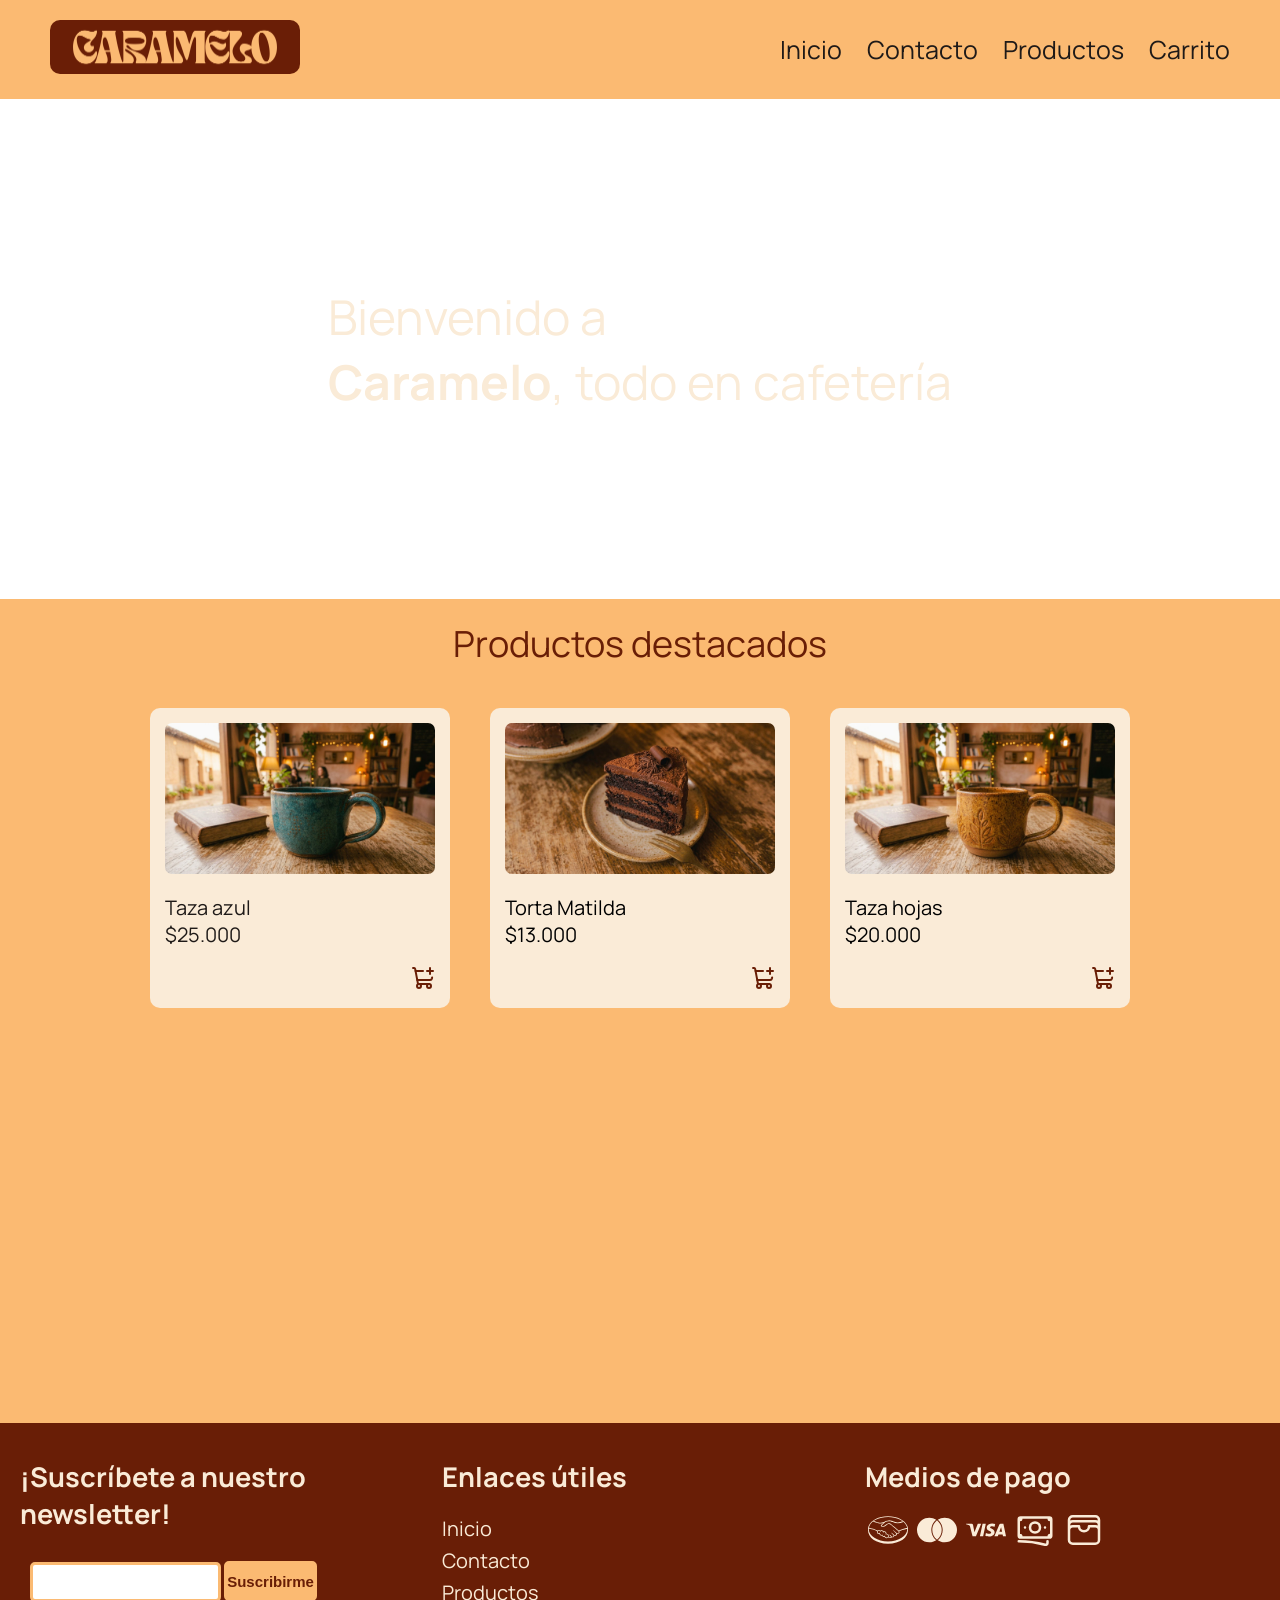
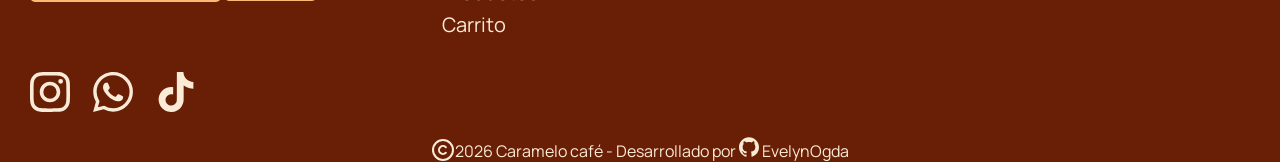
<file: index.html>
<!doctype html>
<html lang="en">
  <head>
    <meta charset="UTF-8" />
    <meta name="viewport" content="width=device-width, initial-scale=1.0" />
    <link rel="preconnect" href="https://fonts.googleapis.com" />
    <link rel="preconnect" href="https://fonts.gstatic.com" crossorigin />
    <link
      href="https://fonts.googleapis.com/css2?family=Bree+Serif&family=Manrope:wght@200..800&family=Roboto+Mono:ital,wght@0,100..700;1,100..700&display=swap"
      rel="stylesheet"
    />
    <link rel="stylesheet" href="css/styles.css" />
    <title>Caramelo café</title>
  </head>
  <body>
    <header>
      <div class="menu">
        <div class="contenedorlogo">
          <a href="#">
            <img
              class="logo"
              src="images/banner/logooscurorectangular.png"
              alt="logo"
            />
          </a>
        </div>

        <nav>
          <ul>
            <a href="index.html"><li>Inicio</li></a>
            <a href="pages/contacto.html"><li>Contacto</li></a>
            <a href="pages/productos.html"><li>Productos</li></a>
            <a href="pages/carrito.html"><li>Carrito</li></a>
          </ul>
        </nav>
      </div>
    </header>

    <main>
      <section class="banner">
        <div class="contenido">
          <h2>Bienvenido a</h2>
          <h1><strong>Caramelo</strong>, todo en cafetería</h1>
        </div>
      </section>

      <section class="seccion-productos">
        <div class="titulo-productos"><h2>Productos destacados</h2></div>
        <div class="fila">
          <a href="products/taza-azul.html">
          <div class="card-producto">
            <img class="card-producto-imagen" src="images/products/tazaazul.jpeg" alt="taza azul">
            <div class="card-producto-content">
              <p>Taza azul</p>
              <p>$25.000</p>
              <button class="boton-carrito"><svg xmlns="http://www.w3.org/2000/svg" width="24" height="24" viewBox="0 0 24 24" fill="none" stroke="currentColor" stroke-width="2" stroke-linecap="round" stroke-linejoin="round" class="lucide lucide-shopping-cart-plus preview-icon"><path d="M16 5h6"/><path d="M19 2v6"/><path d="m2.05 2.05 1.099-.028a1 1 0 011.008.815l2.69 14.347A1 1 0 007.83 18H18"/><path d="M4.564 5H12"/><path d="M6.25 14h12.712a2 2 0 001.991-1.57l.172-1.041"/><circle cx="18" cy="20" r="2"/><circle cx="8" cy="20" r="2"/></svg></button>            </div>
          </div>
          </a>
      
          <div class="card-producto">
            <img class="card-producto-imagen" src="images/products/matilda.jpeg" alt="torta matilda">
            <div class="card-producto-content">
              <p>Torta Matilda</p>
              <p>$13.000</p>
              <button class="boton-carrito"><svg xmlns="http://www.w3.org/2000/svg" width="24" height="24" viewBox="0 0 24 24" fill="none" stroke="currentColor" stroke-width="2" stroke-linecap="round" stroke-linejoin="round" class="lucide lucide-shopping-cart-plus preview-icon"><path d="M16 5h6"/><path d="M19 2v6"/><path d="m2.05 2.05 1.099-.028a1 1 0 011.008.815l2.69 14.347A1 1 0 007.83 18H18"/><path d="M4.564 5H12"/><path d="M6.25 14h12.712a2 2 0 001.991-1.57l.172-1.041"/><circle cx="18" cy="20" r="2"/><circle cx="8" cy="20" r="2"/></svg></button>
            </div>
          </div>
      
          <div class="card-producto">
            <img class="card-producto-imagen" src="images/products/tazahojas.jpeg" alt="taza hojas">
            <div class="card-producto-content">
              <p>Taza hojas</p>
              <p>$20.000</p>
              <button class="boton-carrito"><svg xmlns="http://www.w3.org/2000/svg" width="24" height="24" viewBox="0 0 24 24" fill="none" stroke="currentColor" stroke-width="2" stroke-linecap="round" stroke-linejoin="round" class="lucide lucide-shopping-cart-plus preview-icon"><path d="M16 5h6"/><path d="M19 2v6"/><path d="m2.05 2.05 1.099-.028a1 1 0 011.008.815l2.69 14.347A1 1 0 007.83 18H18"/><path d="M4.564 5H12"/><path d="M6.25 14h12.712a2 2 0 001.991-1.57l.172-1.041"/><circle cx="18" cy="20" r="2"/><circle cx="8" cy="20" r="2"/></svg></button>
            </div>
          </div>
        </div>
      </section>
      
    </main>

    <section class="video-contenedor">
        <div class="video">
          <iframe
            width="560"
            height="315"
            src="https://www.youtube.com/embed/MYPVQccHhAQ?si=YzDuTxDTx5qyctwR"
            title="YouTube video player"
            frameborder="0"
            allow="
              accelerometer;
              autoplay;
              clipboard-write;
              encrypted-media;
              gyroscope;
              picture-in-picture;
              web-share;
            "
            referrerpolicy="strict-origin-when-cross-origin"
            allowfullscreen
          ></iframe>
        </div>
      </section>

    <footer>
      <section class="newsletter">
        <h2>¡Suscríbete a nuestro newsletter!</h2>
        <form action="contacto" method="post" class="form-newsletter">
          <input
            type="email"
            name="newsletter"
            id="newsletter"
            class="email-newsletter"
          />
          <button type="submit" class="boton-newsletter">Suscribirme</button>
        </form>

        <svg fill="currentcolor" class="iconos-redes" role="img" viewBox="0 0 24 24" xmlns="http://www.w3.org/2000/svg"><title>Instagram</title><path d="M7.0301.084c-1.2768.0602-2.1487.264-2.911.5634-.7888.3075-1.4575.72-2.1228 1.3877-.6652.6677-1.075 1.3368-1.3802 2.127-.2954.7638-.4956 1.6365-.552 2.914-.0564 1.2775-.0689 1.6882-.0626 4.947.0062 3.2586.0206 3.6671.0825 4.9473.061 1.2765.264 2.1482.5635 2.9107.308.7889.72 1.4573 1.388 2.1228.6679.6655 1.3365 1.0743 2.1285 1.38.7632.295 1.6361.4961 2.9134.552 1.2773.056 1.6884.069 4.9462.0627 3.2578-.0062 3.668-.0207 4.9478-.0814 1.28-.0607 2.147-.2652 2.9098-.5633.7889-.3086 1.4578-.72 2.1228-1.3881.665-.6682 1.0745-1.3378 1.3795-2.1284.2957-.7632.4966-1.636.552-2.9124.056-1.2809.0692-1.6898.063-4.948-.0063-3.2583-.021-3.6668-.0817-4.9465-.0607-1.2797-.264-2.1487-.5633-2.9117-.3084-.7889-.72-1.4568-1.3876-2.1228C21.2982 1.33 20.628.9208 19.8378.6165 19.074.321 18.2017.1197 16.9244.0645 15.6471.0093 15.236-.005 11.977.0014 8.718.0076 8.31.0215 7.0301.0839m.1402 21.6932c-1.17-.0509-1.8053-.2453-2.2287-.408-.5606-.216-.96-.4771-1.3819-.895-.422-.4178-.6811-.8186-.9-1.378-.1644-.4234-.3624-1.058-.4171-2.228-.0595-1.2645-.072-1.6442-.079-4.848-.007-3.2037.0053-3.583.0607-4.848.05-1.169.2456-1.805.408-2.2282.216-.5613.4762-.96.895-1.3816.4188-.4217.8184-.6814 1.3783-.9003.423-.1651 1.0575-.3614 2.227-.4171 1.2655-.06 1.6447-.072 4.848-.079 3.2033-.007 3.5835.005 4.8495.0608 1.169.0508 1.8053.2445 2.228.408.5608.216.96.4754 1.3816.895.4217.4194.6816.8176.9005 1.3787.1653.4217.3617 1.056.4169 2.2263.0602 1.2655.0739 1.645.0796 4.848.0058 3.203-.0055 3.5834-.061 4.848-.051 1.17-.245 1.8055-.408 2.2294-.216.5604-.4763.96-.8954 1.3814-.419.4215-.8181.6811-1.3783.9-.4224.1649-1.0577.3617-2.2262.4174-1.2656.0595-1.6448.072-4.8493.079-3.2045.007-3.5825-.006-4.848-.0608M16.953 5.5864A1.44 1.44 0 1 0 18.39 4.144a1.44 1.44 0 0 0-1.437 1.4424M5.8385 12.012c.0067 3.4032 2.7706 6.1557 6.173 6.1493 3.4026-.0065 6.157-2.7701 6.1506-6.1733-.0065-3.4032-2.771-6.1565-6.174-6.1498-3.403.0067-6.156 2.771-6.1496 6.1738M8 12.0077a4 4 0 1 1 4.008 3.9921A3.9996 3.9996 0 0 1 8 12.0077"/></svg>
        <svg fill="currentcolor" class="iconos-redes" role="img" viewBox="0 0 24 24" xmlns="http://www.w3.org/2000/svg"><title>WhatsApp</title><path d="M17.472 14.382c-.297-.149-1.758-.867-2.03-.967-.273-.099-.471-.148-.67.15-.197.297-.767.966-.94 1.164-.173.199-.347.223-.644.075-.297-.15-1.255-.463-2.39-1.475-.883-.788-1.48-1.761-1.653-2.059-.173-.297-.018-.458.13-.606.134-.133.298-.347.446-.52.149-.174.198-.298.298-.497.099-.198.05-.371-.025-.52-.075-.149-.669-1.612-.916-2.207-.242-.579-.487-.5-.669-.51-.173-.008-.371-.01-.57-.01-.198 0-.52.074-.792.372-.272.297-1.04 1.016-1.04 2.479 0 1.462 1.065 2.875 1.213 3.074.149.198 2.096 3.2 5.077 4.487.709.306 1.262.489 1.694.625.712.227 1.36.195 1.871.118.571-.085 1.758-.719 2.006-1.413.248-.694.248-1.289.173-1.413-.074-.124-.272-.198-.57-.347m-5.421 7.403h-.004a9.87 9.87 0 01-5.031-1.378l-.361-.214-3.741.982.998-3.648-.235-.374a9.86 9.86 0 01-1.51-5.26c.001-5.45 4.436-9.884 9.888-9.884 2.64 0 5.122 1.03 6.988 2.898a9.825 9.825 0 012.893 6.994c-.003 5.45-4.437 9.884-9.885 9.884m8.413-18.297A11.815 11.815 0 0012.05 0C5.495 0 .16 5.335.157 11.892c0 2.096.547 4.142 1.588 5.945L.057 24l6.305-1.654a11.882 11.882 0 005.683 1.448h.005c6.554 0 11.89-5.335 11.893-11.893a11.821 11.821 0 00-3.48-8.413Z"/></svg>
        <svg fill="currentcolor" class="iconos-redes" role="img" viewBox="0 0 24 24" xmlns="http://www.w3.org/2000/svg"><title>TikTok</title><path d="M12.525.02c1.31-.02 2.61-.01 3.91-.02.08 1.53.63 3.09 1.75 4.17 1.12 1.11 2.7 1.62 4.24 1.79v4.03c-1.44-.05-2.89-.35-4.2-.97-.57-.26-1.1-.59-1.62-.93-.01 2.92.01 5.84-.02 8.75-.08 1.4-.54 2.79-1.35 3.94-1.31 1.92-3.58 3.17-5.91 3.21-1.43.08-2.86-.31-4.08-1.03-2.02-1.19-3.44-3.37-3.65-5.71-.02-.5-.03-1-.01-1.49.18-1.9 1.12-3.72 2.58-4.96 1.66-1.44 3.98-2.13 6.15-1.72.02 1.48-.04 2.96-.04 4.44-.99-.32-2.15-.23-3.02.37-.63.41-1.11 1.04-1.36 1.75-.21.51-.15 1.07-.14 1.61.24 1.64 1.82 3.02 3.5 2.87 1.12-.01 2.19-.66 2.77-1.61.19-.33.4-.67.41-1.06.1-1.79.06-3.57.07-5.36.01-4.03-.01-8.05.02-12.07z"/></svg>
        
        
        
      </section>

      <section class="newsletter">
        <h2><strong>Enlaces útiles</strong> </h2>
        <nav class="footer-nav">
          <ul class="footer-link">
            <a href="#"><li>Inicio</li></a>
            <a href="pages/contacto.html"><li>Contacto</li></a>
            <a href="pages/productos.html"><li>Productos</li></a>
            <a href="pages/carrito.html"><li>Carrito</li></a>
          </ul>
        </nav>

      </section>

      <section class="newsletter">
        <h2><strong>Medios de pago</strong></h2>
        <svg fill="currentcolor" class="medios-de-pago" role="img" viewBox="0 0 24 24" xmlns="http://www.w3.org/2000/svg"><title>Mercado Pago</title><path d="M11.115 16.479a.93.927 0 0 1-.939-.886c-.002-.042-.006-.155-.103-.155-.04 0-.074.023-.113.059-.112.103-.254.206-.46.206a.816.814 0 0 1-.305-.066c-.535-.214-.542-.578-.521-.725.006-.038.007-.08-.02-.11l-.032-.03h-.034c-.027 0-.055.012-.093.039a.788.786 0 0 1-.454.16.7.699 0 0 1-.253-.05c-.708-.27-.65-.928-.617-1.126.005-.041-.005-.072-.03-.092l-.05-.04-.047.043a.728.726 0 0 1-.505.203.73.728 0 0 1-.732-.725c0-.4.328-.722.732-.722.364 0 .675.27.721.63l.026.195.11-.165c.01-.018.307-.46.852-.46.102 0 .21.016.316.05.434.13.508.52.519.68.008.094.075.1.09.1.037 0 .064-.024.083-.045a.746.744 0 0 1 .54-.225c.128 0 .263.03.402.09.69.293.379 1.158.374 1.167-.058.144-.061.207-.005.244l.027.013h.02c.03 0 .07-.014.134-.035.093-.032.235-.08.367-.08a.944.942 0 0 1 .94.93.936.934 0 0 1-.94.928zm7.302-4.171c-1.138-.98-3.768-3.24-4.481-3.77-.406-.302-.685-.462-.928-.533a1.559 1.554 0 0 0-.456-.07c-.182 0-.376.032-.58.095-.46.145-.918.505-1.362.854l-.023.018c-.414.324-.84.66-1.164.73a1.986 1.98 0 0 1-.43.049c-.362 0-.687-.104-.81-.258-.02-.025-.007-.066.04-.125l.008-.008 1-1.067c.783-.774 1.525-1.506 3.23-1.545h.085c1.062 0 2.12.469 2.24.524a7.03 7.03 0 0 0 3.056.724c1.076 0 2.188-.263 3.354-.795a9.135 9.11 0 0 0-.405-.317c-1.025.44-2.003.66-2.946.66-.962 0-1.925-.229-2.858-.68-.05-.022-1.22-.567-2.44-.57-.032 0-.065 0-.096.002-1.434.033-2.24.536-2.782.976-.528.013-.982.138-1.388.25-.361.1-.673.186-.979.185-.125 0-.35-.01-.37-.012-.35-.01-2.115-.437-3.518-.962-.143.1-.28.203-.415.31 1.466.593 3.25 1.053 3.812 1.089.157.01.323.027.491.027.372 0 .744-.103 1.104-.203.213-.059.446-.123.692-.17l-.196.194-1.017 1.087c-.08.08-.254.294-.14.557a.705.703 0 0 0 .268.292c.243.162.677.27 1.08.271.152 0 .297-.015.43-.044.427-.095.874-.448 1.349-.82.377-.296.913-.672 1.323-.782a1.494 1.49 0 0 1 .37-.05.611.61 0 0 1 .095.005c.27.034.533.125 1.003.472.835.62 4.531 3.815 4.566 3.846.002.002.238.203.22.537-.007.186-.11.352-.294.466a.902.9 0 0 1-.484.15.804.802 0 0 1-.428-.124c-.014-.01-1.28-1.157-1.746-1.543-.074-.06-.146-.115-.22-.115a.122.122 0 0 0-.096.045c-.073.09.01.212.105.294l1.48 1.47c.002 0 .184.17.204.395.012.244-.106.447-.35.606a.957.955 0 0 1-.526.171.766.764 0 0 1-.42-.127l-.214-.206a21.035 20.978 0 0 0-1.08-1.009c-.072-.058-.148-.112-.221-.112a.127.127 0 0 0-.094.038c-.033.037-.056.103.028.212a.698.696 0 0 0 .075.083l1.078 1.198c.01.01.222.26.024.511l-.038.048a1.18 1.178 0 0 1-.1.096c-.184.15-.43.164-.527.164a.8.798 0 0 1-.147-.012c-.106-.018-.178-.048-.212-.089l-.013-.013c-.06-.06-.602-.609-1.054-.98-.059-.05-.133-.11-.21-.11a.128.128 0 0 0-.096.042c-.09.096.044.24.1.293l.92 1.003a.204.204 0 0 1-.033.062c-.033.044-.144.155-.479.196a.91.907 0 0 1-.122.007c-.345 0-.712-.164-.902-.264a1.343 1.34 0 0 0 .13-.576 1.368 1.365 0 0 0-1.42-1.357c.024-.342-.025-.99-.697-1.274a1.455 1.452 0 0 0-.575-.125c-.146 0-.287.025-.42.075a1.153 1.15 0 0 0-.671-.564 1.52 1.515 0 0 0-.494-.085c-.28 0-.537.08-.767.242a1.168 1.165 0 0 0-.903-.43 1.173 1.17 0 0 0-.82.335c-.287-.217-1.425-.93-4.467-1.613a17.39 17.344 0 0 1-.692-.189 4.822 4.82 0 0 0-.077.494l.67.157c3.108.682 4.136 1.391 4.309 1.525a1.145 1.142 0 0 0-.09.442 1.16 1.158 0 0 0 1.378 1.132c.096.467.406.821.879 1.003a1.165 1.162 0 0 0 .415.08c.09 0 .179-.012.266-.034.086.22.282.493.722.668a1.233 1.23 0 0 0 .457.094c.122 0 .241-.022.355-.063a1.373 1.37 0 0 0 1.269.841c.37.002.726-.147.985-.41.221.121.688.341 1.163.341.06 0 .118-.002.175-.01.47-.059.689-.24.789-.382a.571.57 0 0 0 .048-.078c.11.032.234.058.373.058.255 0 .501-.086.75-.265.244-.174.418-.424.444-.637v-.01c.083.017.167.026.251.026.265 0 .527-.082.773-.242.48-.31.562-.715.554-.98a1.28 1.279 0 0 0 .978-.194 1.04 1.04 0 0 0 .502-.808 1.088 1.085 0 0 0-.16-.653c.804-.342 2.636-1.003 4.795-1.483a4.734 4.721 0 0 0-.067-.492 27.742 27.667 0 0 0-5.049 1.62zm5.123-.763c0 4.027-5.166 7.293-11.537 7.293-6.372 0-11.538-3.266-11.538-7.293 0-4.028 5.165-7.293 11.539-7.293 6.371 0 11.537 3.265 11.537 7.293zm.46.004c0-4.272-5.374-7.755-12-7.755S.002 7.277.002 11.55L0 12.004c0 4.533 4.695 8.203 11.999 8.203 7.347 0 12-3.67 12-8.204z"/></svg>
        <svg fill="currentcolor" class="medios-de-pago" role="img" viewBox="0 0 24 24" xmlns="http://www.w3.org/2000/svg"><title>MasterCard</title><path d="M11.343 18.031c.058.049.12.098.181.146-1.177.783-2.59 1.238-4.107 1.238C3.32 19.416 0 16.096 0 12c0-4.095 3.32-7.416 7.416-7.416 1.518 0 2.931.456 4.105 1.238-.06.051-.12.098-.165.15C9.6 7.489 8.595 9.688 8.595 12c0 2.311 1.001 4.51 2.748 6.031zm5.241-13.447c-1.52 0-2.931.456-4.105 1.238.06.051.12.098.165.15C14.4 7.489 15.405 9.688 15.405 12c0 2.31-1.001 4.507-2.748 6.031-.058.049-.12.098-.181.146 1.177.783 2.588 1.238 4.107 1.238C20.68 19.416 24 16.096 24 12c0-4.094-3.32-7.416-7.416-7.416zM12 6.174c-.096.075-.189.15-.28.231C10.156 7.764 9.169 9.765 9.169 12c0 2.236.987 4.236 2.551 5.595.09.08.185.158.28.232.096-.074.189-.152.28-.232 1.563-1.359 2.551-3.359 2.551-5.595 0-2.235-.987-4.236-2.551-5.595-.09-.08-.184-.156-.28-.231z"/></svg>
        <svg fill="currentcolor" class="medios-de-pago" role="img" viewBox="0 0 24 24" xmlns="http://www.w3.org/2000/svg"><title>Visa</title><path d="M9.112 8.262L5.97 15.758H3.92L2.374 9.775c-.094-.368-.175-.503-.461-.658C1.447 8.864.677 8.627 0 8.479l.046-.217h3.3a.904.904 0 01.894.764l.817 4.338 2.018-5.102zm8.033 5.049c.008-1.979-2.736-2.088-2.717-2.972.006-.269.262-.555.822-.628a3.66 3.66 0 011.913.336l.34-1.59a5.207 5.207 0 00-1.814-.333c-1.917 0-3.266 1.02-3.278 2.479-.012 1.079.963 1.68 1.698 2.04.756.367 1.01.603 1.006.931-.005.504-.602.725-1.16.734-.975.015-1.54-.263-1.992-.473l-.351 1.642c.453.208 1.289.39 2.156.398 2.037 0 3.37-1.006 3.377-2.564m5.061 2.447H24l-1.565-7.496h-1.656a.883.883 0 00-.826.55l-2.909 6.946h2.036l.405-1.12h2.488zm-2.163-2.656l1.02-2.815.588 2.815zm-8.16-4.84l-1.603 7.496H8.34l1.605-7.496z"/></svg>
        <svg class="medios-de-pago" xmlns="http://www.w3.org/2000/svg" fill="none" viewBox="0 0 24 24" stroke-width="1.5" stroke="currentColor" class="size-6"> <path stroke-linecap="round" stroke-linejoin="round" d="M2.25 18.75a60.07 60.07 0 0 1 15.797 2.101c.727.198 1.453-.342 1.453-1.096V18.75M3.75 4.5v.75A.75.75 0 0 1 3 6h-.75m0 0v-.375c0-.621.504-1.125 1.125-1.125H20.25M2.25 6v9m18-10.5v.75c0 .414.336.75.75.75h.75m-1.5-1.5h.375c.621 0 1.125.504 1.125 1.125v9.75c0 .621-.504 1.125-1.125 1.125h-.375m1.5-1.5H21a.75.75 0 0 0-.75.75v.75m0 0H3.75m0 0h-.375a1.125 1.125 0 0 1-1.125-1.125V15m1.5 1.5v-.75A.75.75 0 0 0 3 15h-.75M15 10.5a3 3 0 1 1-6 0 3 3 0 0 1 6 0Zm3 0h.008v.008H18V10.5Zm-12 0h.008v.008H6V10.5Z" /></svg>
        <svg class="medios-de-pago" xmlns="http://www.w3.org/2000/svg" fill="none" viewBox="0 0 24 24" stroke-width="1.5" stroke="currentColor" class="size-6"><path stroke-linecap="round" stroke-linejoin="round" d="M21 12a2.25 2.25 0 0 0-2.25-2.25H15a3 3 0 1 1-6 0H5.25A2.25 2.25 0 0 0 3 12m18 0v6a2.25 2.25 0 0 1-2.25 2.25H5.25A2.25 2.25 0 0 1 3 18v-6m18 0V9M3 12V9m18 0a2.25 2.25 0 0 0-2.25-2.25H5.25A2.25 2.25 0 0 0 3 9m18 0V6a2.25 2.25 0 0 0-2.25-2.25H5.25A2.25 2.25 0 0 0 3 6v3" /></svg>


      </section>

        
    </footer>
    <div class="footer-copy">
         <svg xmlns="http://www.w3.org/2000/svg" width="24" height="24" viewBox="0 0 24 24" fill="none" stroke="currentColor" stroke-width="2" stroke-linecap="round" stroke-linejoin="round" class="lucide lucide-copyright preview-icon"><circle cx="12" cy="12" r="10"/><path d="M14.83 14.83a4 4 0 1 1 0-5.66"/></svg> 
         <p>2026 Caramelo café - Desarrollado por <a href="https://github.com/evelynogda"><svg class="logo-github" fill="currentcolor" role="img" viewBox="0 0 24 24" xmlns="http://www.w3.org/2000/svg"><title>GitHub</title><path d="M12 .297c-6.63 0-12 5.373-12 12 0 5.303 3.438 9.8 8.205 11.385.6.113.82-.258.82-.577 0-.285-.01-1.04-.015-2.04-3.338.724-4.042-1.61-4.042-1.61C4.422 18.07 3.633 17.7 3.633 17.7c-1.087-.744.084-.729.084-.729 1.205.084 1.838 1.236 1.838 1.236 1.07 1.835 2.809 1.305 3.495.998.108-.776.417-1.305.76-1.605-2.665-.3-5.466-1.332-5.466-5.93 0-1.31.465-2.38 1.235-3.22-.135-.303-.54-1.523.105-3.176 0 0 1.005-.322 3.3 1.23.96-.267 1.98-.399 3-.405 1.02.006 2.04.138 3 .405 2.28-1.552 3.285-1.23 3.285-1.23.645 1.653.24 2.873.12 3.176.765.84 1.23 1.91 1.23 3.22 0 4.61-2.805 5.625-5.475 5.92.42.36.81 1.096.81 2.22 0 1.606-.015 2.896-.015 3.286 0 .315.21.69.825.57C20.565 22.092 24 17.592 24 12.297c0-6.627-5.373-12-12-12"/></svg> EvelynOgda</a></p>
        </div>
  </body>
</html>
</file>
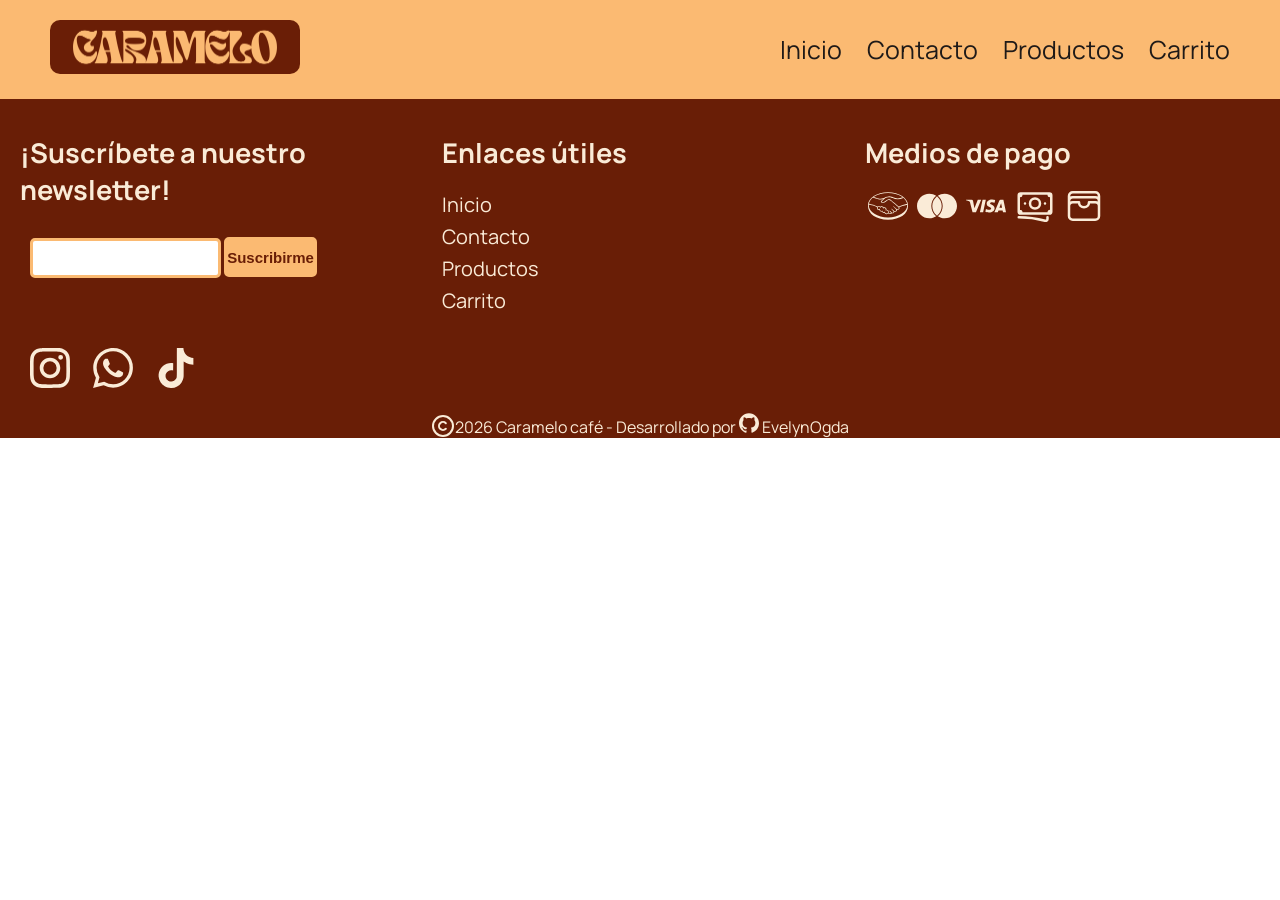
<file: pages/carrito.html>
<!doctype html>
<html lang="en">

<head>
    <meta charset="UTF-8" />
    <meta name="viewport" content="width=device-width, initial-scale=1.0" />
    <link rel="preconnect" href="https://fonts.googleapis.com" />
    <link rel="preconnect" href="https://fonts.gstatic.com" crossorigin />
    <link
        href="https://fonts.googleapis.com/css2?family=Bree+Serif&family=Manrope:wght@200..800&family=Roboto+Mono:ital,wght@0,100..700;1,100..700&display=swap"
        rel="stylesheet" />
    <link rel="stylesheet" href="../css/styles.css" />
    <title>Contacto - Caramelo café</title>
</head>

<body>
    <header>
        <div class="menu">
            <div class="contenedorlogo">
                <a href="../index.html">
                    <img class="logo" src="../images/banner/logooscurorectangular.png" alt="logo" />
                </a>
            </div>

            <nav>
                <ul>
                    <a href="../index.html">
                        <li>Inicio</li>
                    </a>
                    <a href="../pages/contacto.html">
                        <li>Contacto</li>
                    </a>
                    <a href="../pages/productos.html">
                        <li>Productos</li>
                    </a>
                    <a href="../pages/carrito.html">
                        <li>Carrito</li>
                    </a>
                </ul>
            </nav>
        </div>
    </header>

   

    <footer>
        <section class="newsletter">
            <h2>¡Suscríbete a nuestro newsletter!</h2>
            <form action="contacto" method="post" class="form-newsletter">
                <input type="email" name="newsletter" id="newsletter" class="email-newsletter" />
                <button type="submit" class="boton-newsletter">Suscribirme</button>
            </form>

            <svg fill="currentcolor" class="iconos-redes" role="img" viewBox="0 0 24 24"
                xmlns="http://www.w3.org/2000/svg">
                <title>Instagram</title>
                <path
                    d="M7.0301.084c-1.2768.0602-2.1487.264-2.911.5634-.7888.3075-1.4575.72-2.1228 1.3877-.6652.6677-1.075 1.3368-1.3802 2.127-.2954.7638-.4956 1.6365-.552 2.914-.0564 1.2775-.0689 1.6882-.0626 4.947.0062 3.2586.0206 3.6671.0825 4.9473.061 1.2765.264 2.1482.5635 2.9107.308.7889.72 1.4573 1.388 2.1228.6679.6655 1.3365 1.0743 2.1285 1.38.7632.295 1.6361.4961 2.9134.552 1.2773.056 1.6884.069 4.9462.0627 3.2578-.0062 3.668-.0207 4.9478-.0814 1.28-.0607 2.147-.2652 2.9098-.5633.7889-.3086 1.4578-.72 2.1228-1.3881.665-.6682 1.0745-1.3378 1.3795-2.1284.2957-.7632.4966-1.636.552-2.9124.056-1.2809.0692-1.6898.063-4.948-.0063-3.2583-.021-3.6668-.0817-4.9465-.0607-1.2797-.264-2.1487-.5633-2.9117-.3084-.7889-.72-1.4568-1.3876-2.1228C21.2982 1.33 20.628.9208 19.8378.6165 19.074.321 18.2017.1197 16.9244.0645 15.6471.0093 15.236-.005 11.977.0014 8.718.0076 8.31.0215 7.0301.0839m.1402 21.6932c-1.17-.0509-1.8053-.2453-2.2287-.408-.5606-.216-.96-.4771-1.3819-.895-.422-.4178-.6811-.8186-.9-1.378-.1644-.4234-.3624-1.058-.4171-2.228-.0595-1.2645-.072-1.6442-.079-4.848-.007-3.2037.0053-3.583.0607-4.848.05-1.169.2456-1.805.408-2.2282.216-.5613.4762-.96.895-1.3816.4188-.4217.8184-.6814 1.3783-.9003.423-.1651 1.0575-.3614 2.227-.4171 1.2655-.06 1.6447-.072 4.848-.079 3.2033-.007 3.5835.005 4.8495.0608 1.169.0508 1.8053.2445 2.228.408.5608.216.96.4754 1.3816.895.4217.4194.6816.8176.9005 1.3787.1653.4217.3617 1.056.4169 2.2263.0602 1.2655.0739 1.645.0796 4.848.0058 3.203-.0055 3.5834-.061 4.848-.051 1.17-.245 1.8055-.408 2.2294-.216.5604-.4763.96-.8954 1.3814-.419.4215-.8181.6811-1.3783.9-.4224.1649-1.0577.3617-2.2262.4174-1.2656.0595-1.6448.072-4.8493.079-3.2045.007-3.5825-.006-4.848-.0608M16.953 5.5864A1.44 1.44 0 1 0 18.39 4.144a1.44 1.44 0 0 0-1.437 1.4424M5.8385 12.012c.0067 3.4032 2.7706 6.1557 6.173 6.1493 3.4026-.0065 6.157-2.7701 6.1506-6.1733-.0065-3.4032-2.771-6.1565-6.174-6.1498-3.403.0067-6.156 2.771-6.1496 6.1738M8 12.0077a4 4 0 1 1 4.008 3.9921A3.9996 3.9996 0 0 1 8 12.0077" />
            </svg>
            <svg fill="currentcolor" class="iconos-redes" role="img" viewBox="0 0 24 24"
                xmlns="http://www.w3.org/2000/svg">
                <title>WhatsApp</title>
                <path
                    d="M17.472 14.382c-.297-.149-1.758-.867-2.03-.967-.273-.099-.471-.148-.67.15-.197.297-.767.966-.94 1.164-.173.199-.347.223-.644.075-.297-.15-1.255-.463-2.39-1.475-.883-.788-1.48-1.761-1.653-2.059-.173-.297-.018-.458.13-.606.134-.133.298-.347.446-.52.149-.174.198-.298.298-.497.099-.198.05-.371-.025-.52-.075-.149-.669-1.612-.916-2.207-.242-.579-.487-.5-.669-.51-.173-.008-.371-.01-.57-.01-.198 0-.52.074-.792.372-.272.297-1.04 1.016-1.04 2.479 0 1.462 1.065 2.875 1.213 3.074.149.198 2.096 3.2 5.077 4.487.709.306 1.262.489 1.694.625.712.227 1.36.195 1.871.118.571-.085 1.758-.719 2.006-1.413.248-.694.248-1.289.173-1.413-.074-.124-.272-.198-.57-.347m-5.421 7.403h-.004a9.87 9.87 0 01-5.031-1.378l-.361-.214-3.741.982.998-3.648-.235-.374a9.86 9.86 0 01-1.51-5.26c.001-5.45 4.436-9.884 9.888-9.884 2.64 0 5.122 1.03 6.988 2.898a9.825 9.825 0 012.893 6.994c-.003 5.45-4.437 9.884-9.885 9.884m8.413-18.297A11.815 11.815 0 0012.05 0C5.495 0 .16 5.335.157 11.892c0 2.096.547 4.142 1.588 5.945L.057 24l6.305-1.654a11.882 11.882 0 005.683 1.448h.005c6.554 0 11.89-5.335 11.893-11.893a11.821 11.821 0 00-3.48-8.413Z" />
            </svg>
            <svg fill="currentcolor" class="iconos-redes" role="img" viewBox="0 0 24 24"
                xmlns="http://www.w3.org/2000/svg">
                <title>TikTok</title>
                <path
                    d="M12.525.02c1.31-.02 2.61-.01 3.91-.02.08 1.53.63 3.09 1.75 4.17 1.12 1.11 2.7 1.62 4.24 1.79v4.03c-1.44-.05-2.89-.35-4.2-.97-.57-.26-1.1-.59-1.62-.93-.01 2.92.01 5.84-.02 8.75-.08 1.4-.54 2.79-1.35 3.94-1.31 1.92-3.58 3.17-5.91 3.21-1.43.08-2.86-.31-4.08-1.03-2.02-1.19-3.44-3.37-3.65-5.71-.02-.5-.03-1-.01-1.49.18-1.9 1.12-3.72 2.58-4.96 1.66-1.44 3.98-2.13 6.15-1.72.02 1.48-.04 2.96-.04 4.44-.99-.32-2.15-.23-3.02.37-.63.41-1.11 1.04-1.36 1.75-.21.51-.15 1.07-.14 1.61.24 1.64 1.82 3.02 3.5 2.87 1.12-.01 2.19-.66 2.77-1.61.19-.33.4-.67.41-1.06.1-1.79.06-3.57.07-5.36.01-4.03-.01-8.05.02-12.07z" />
            </svg>



        </section>

        <section class="newsletter">
            <h2><strong>Enlaces útiles</strong> </h2>
            <nav class="footer-nav">
                <ul class="footer-link">
                    <a href="../index.html">
                        <li>Inicio</li>
                    </a>
                    <a href="#">
                        <li>Contacto</li>
                    </a>
                    <a href="../pages/productos.html">
                        <li>Productos</li>
                    </a>
                    <a href="../pages/carrito.html">
                        <li>Carrito</li>
                    </a>
                </ul>
            </nav>

        </section>

        <section class="newsletter">
            <h2><strong>Medios de pago</strong></h2>
            <svg fill="currentcolor" class="medios-de-pago" role="img" viewBox="0 0 24 24"
                xmlns="http://www.w3.org/2000/svg">
                <title>Mercado Pago</title>
                <path
                    d="M11.115 16.479a.93.927 0 0 1-.939-.886c-.002-.042-.006-.155-.103-.155-.04 0-.074.023-.113.059-.112.103-.254.206-.46.206a.816.814 0 0 1-.305-.066c-.535-.214-.542-.578-.521-.725.006-.038.007-.08-.02-.11l-.032-.03h-.034c-.027 0-.055.012-.093.039a.788.786 0 0 1-.454.16.7.699 0 0 1-.253-.05c-.708-.27-.65-.928-.617-1.126.005-.041-.005-.072-.03-.092l-.05-.04-.047.043a.728.726 0 0 1-.505.203.73.728 0 0 1-.732-.725c0-.4.328-.722.732-.722.364 0 .675.27.721.63l.026.195.11-.165c.01-.018.307-.46.852-.46.102 0 .21.016.316.05.434.13.508.52.519.68.008.094.075.1.09.1.037 0 .064-.024.083-.045a.746.744 0 0 1 .54-.225c.128 0 .263.03.402.09.69.293.379 1.158.374 1.167-.058.144-.061.207-.005.244l.027.013h.02c.03 0 .07-.014.134-.035.093-.032.235-.08.367-.08a.944.942 0 0 1 .94.93.936.934 0 0 1-.94.928zm7.302-4.171c-1.138-.98-3.768-3.24-4.481-3.77-.406-.302-.685-.462-.928-.533a1.559 1.554 0 0 0-.456-.07c-.182 0-.376.032-.58.095-.46.145-.918.505-1.362.854l-.023.018c-.414.324-.84.66-1.164.73a1.986 1.98 0 0 1-.43.049c-.362 0-.687-.104-.81-.258-.02-.025-.007-.066.04-.125l.008-.008 1-1.067c.783-.774 1.525-1.506 3.23-1.545h.085c1.062 0 2.12.469 2.24.524a7.03 7.03 0 0 0 3.056.724c1.076 0 2.188-.263 3.354-.795a9.135 9.11 0 0 0-.405-.317c-1.025.44-2.003.66-2.946.66-.962 0-1.925-.229-2.858-.68-.05-.022-1.22-.567-2.44-.57-.032 0-.065 0-.096.002-1.434.033-2.24.536-2.782.976-.528.013-.982.138-1.388.25-.361.1-.673.186-.979.185-.125 0-.35-.01-.37-.012-.35-.01-2.115-.437-3.518-.962-.143.1-.28.203-.415.31 1.466.593 3.25 1.053 3.812 1.089.157.01.323.027.491.027.372 0 .744-.103 1.104-.203.213-.059.446-.123.692-.17l-.196.194-1.017 1.087c-.08.08-.254.294-.14.557a.705.703 0 0 0 .268.292c.243.162.677.27 1.08.271.152 0 .297-.015.43-.044.427-.095.874-.448 1.349-.82.377-.296.913-.672 1.323-.782a1.494 1.49 0 0 1 .37-.05.611.61 0 0 1 .095.005c.27.034.533.125 1.003.472.835.62 4.531 3.815 4.566 3.846.002.002.238.203.22.537-.007.186-.11.352-.294.466a.902.9 0 0 1-.484.15.804.802 0 0 1-.428-.124c-.014-.01-1.28-1.157-1.746-1.543-.074-.06-.146-.115-.22-.115a.122.122 0 0 0-.096.045c-.073.09.01.212.105.294l1.48 1.47c.002 0 .184.17.204.395.012.244-.106.447-.35.606a.957.955 0 0 1-.526.171.766.764 0 0 1-.42-.127l-.214-.206a21.035 20.978 0 0 0-1.08-1.009c-.072-.058-.148-.112-.221-.112a.127.127 0 0 0-.094.038c-.033.037-.056.103.028.212a.698.696 0 0 0 .075.083l1.078 1.198c.01.01.222.26.024.511l-.038.048a1.18 1.178 0 0 1-.1.096c-.184.15-.43.164-.527.164a.8.798 0 0 1-.147-.012c-.106-.018-.178-.048-.212-.089l-.013-.013c-.06-.06-.602-.609-1.054-.98-.059-.05-.133-.11-.21-.11a.128.128 0 0 0-.096.042c-.09.096.044.24.1.293l.92 1.003a.204.204 0 0 1-.033.062c-.033.044-.144.155-.479.196a.91.907 0 0 1-.122.007c-.345 0-.712-.164-.902-.264a1.343 1.34 0 0 0 .13-.576 1.368 1.365 0 0 0-1.42-1.357c.024-.342-.025-.99-.697-1.274a1.455 1.452 0 0 0-.575-.125c-.146 0-.287.025-.42.075a1.153 1.15 0 0 0-.671-.564 1.52 1.515 0 0 0-.494-.085c-.28 0-.537.08-.767.242a1.168 1.165 0 0 0-.903-.43 1.173 1.17 0 0 0-.82.335c-.287-.217-1.425-.93-4.467-1.613a17.39 17.344 0 0 1-.692-.189 4.822 4.82 0 0 0-.077.494l.67.157c3.108.682 4.136 1.391 4.309 1.525a1.145 1.142 0 0 0-.09.442 1.16 1.158 0 0 0 1.378 1.132c.096.467.406.821.879 1.003a1.165 1.162 0 0 0 .415.08c.09 0 .179-.012.266-.034.086.22.282.493.722.668a1.233 1.23 0 0 0 .457.094c.122 0 .241-.022.355-.063a1.373 1.37 0 0 0 1.269.841c.37.002.726-.147.985-.41.221.121.688.341 1.163.341.06 0 .118-.002.175-.01.47-.059.689-.24.789-.382a.571.57 0 0 0 .048-.078c.11.032.234.058.373.058.255 0 .501-.086.75-.265.244-.174.418-.424.444-.637v-.01c.083.017.167.026.251.026.265 0 .527-.082.773-.242.48-.31.562-.715.554-.98a1.28 1.279 0 0 0 .978-.194 1.04 1.04 0 0 0 .502-.808 1.088 1.085 0 0 0-.16-.653c.804-.342 2.636-1.003 4.795-1.483a4.734 4.721 0 0 0-.067-.492 27.742 27.667 0 0 0-5.049 1.62zm5.123-.763c0 4.027-5.166 7.293-11.537 7.293-6.372 0-11.538-3.266-11.538-7.293 0-4.028 5.165-7.293 11.539-7.293 6.371 0 11.537 3.265 11.537 7.293zm.46.004c0-4.272-5.374-7.755-12-7.755S.002 7.277.002 11.55L0 12.004c0 4.533 4.695 8.203 11.999 8.203 7.347 0 12-3.67 12-8.204z" />
            </svg>
            <svg fill="currentcolor" class="medios-de-pago" role="img" viewBox="0 0 24 24"
                xmlns="http://www.w3.org/2000/svg">
                <title>MasterCard</title>
                <path
                    d="M11.343 18.031c.058.049.12.098.181.146-1.177.783-2.59 1.238-4.107 1.238C3.32 19.416 0 16.096 0 12c0-4.095 3.32-7.416 7.416-7.416 1.518 0 2.931.456 4.105 1.238-.06.051-.12.098-.165.15C9.6 7.489 8.595 9.688 8.595 12c0 2.311 1.001 4.51 2.748 6.031zm5.241-13.447c-1.52 0-2.931.456-4.105 1.238.06.051.12.098.165.15C14.4 7.489 15.405 9.688 15.405 12c0 2.31-1.001 4.507-2.748 6.031-.058.049-.12.098-.181.146 1.177.783 2.588 1.238 4.107 1.238C20.68 19.416 24 16.096 24 12c0-4.094-3.32-7.416-7.416-7.416zM12 6.174c-.096.075-.189.15-.28.231C10.156 7.764 9.169 9.765 9.169 12c0 2.236.987 4.236 2.551 5.595.09.08.185.158.28.232.096-.074.189-.152.28-.232 1.563-1.359 2.551-3.359 2.551-5.595 0-2.235-.987-4.236-2.551-5.595-.09-.08-.184-.156-.28-.231z" />
            </svg>
            <svg fill="currentcolor" class="medios-de-pago" role="img" viewBox="0 0 24 24"
                xmlns="http://www.w3.org/2000/svg">
                <title>Visa</title>
                <path
                    d="M9.112 8.262L5.97 15.758H3.92L2.374 9.775c-.094-.368-.175-.503-.461-.658C1.447 8.864.677 8.627 0 8.479l.046-.217h3.3a.904.904 0 01.894.764l.817 4.338 2.018-5.102zm8.033 5.049c.008-1.979-2.736-2.088-2.717-2.972.006-.269.262-.555.822-.628a3.66 3.66 0 011.913.336l.34-1.59a5.207 5.207 0 00-1.814-.333c-1.917 0-3.266 1.02-3.278 2.479-.012 1.079.963 1.68 1.698 2.04.756.367 1.01.603 1.006.931-.005.504-.602.725-1.16.734-.975.015-1.54-.263-1.992-.473l-.351 1.642c.453.208 1.289.39 2.156.398 2.037 0 3.37-1.006 3.377-2.564m5.061 2.447H24l-1.565-7.496h-1.656a.883.883 0 00-.826.55l-2.909 6.946h2.036l.405-1.12h2.488zm-2.163-2.656l1.02-2.815.588 2.815zm-8.16-4.84l-1.603 7.496H8.34l1.605-7.496z" />
            </svg>
            <svg class="medios-de-pago" xmlns="http://www.w3.org/2000/svg" fill="none" viewBox="0 0 24 24"
                stroke-width="1.5" stroke="currentColor" class="size-6">
                <path stroke-linecap="round" stroke-linejoin="round"
                    d="M2.25 18.75a60.07 60.07 0 0 1 15.797 2.101c.727.198 1.453-.342 1.453-1.096V18.75M3.75 4.5v.75A.75.75 0 0 1 3 6h-.75m0 0v-.375c0-.621.504-1.125 1.125-1.125H20.25M2.25 6v9m18-10.5v.75c0 .414.336.75.75.75h.75m-1.5-1.5h.375c.621 0 1.125.504 1.125 1.125v9.75c0 .621-.504 1.125-1.125 1.125h-.375m1.5-1.5H21a.75.75 0 0 0-.75.75v.75m0 0H3.75m0 0h-.375a1.125 1.125 0 0 1-1.125-1.125V15m1.5 1.5v-.75A.75.75 0 0 0 3 15h-.75M15 10.5a3 3 0 1 1-6 0 3 3 0 0 1 6 0Zm3 0h.008v.008H18V10.5Zm-12 0h.008v.008H6V10.5Z" />
            </svg>
            <svg class="medios-de-pago" xmlns="http://www.w3.org/2000/svg" fill="none" viewBox="0 0 24 24"
                stroke-width="1.5" stroke="currentColor" class="size-6">
                <path stroke-linecap="round" stroke-linejoin="round"
                    d="M21 12a2.25 2.25 0 0 0-2.25-2.25H15a3 3 0 1 1-6 0H5.25A2.25 2.25 0 0 0 3 12m18 0v6a2.25 2.25 0 0 1-2.25 2.25H5.25A2.25 2.25 0 0 1 3 18v-6m18 0V9M3 12V9m18 0a2.25 2.25 0 0 0-2.25-2.25H5.25A2.25 2.25 0 0 0 3 9m18 0V6a2.25 2.25 0 0 0-2.25-2.25H5.25A2.25 2.25 0 0 0 3 6v3" />
            </svg>


        </section>


    </footer>
    <div class="footer-copy">
        <svg xmlns="http://www.w3.org/2000/svg" width="24" height="24" viewBox="0 0 24 24" fill="none"
            stroke="currentColor" stroke-width="2" stroke-linecap="round" stroke-linejoin="round"
            class="lucide lucide-copyright preview-icon">
            <circle cx="12" cy="12" r="10" />
            <path d="M14.83 14.83a4 4 0 1 1 0-5.66" />
        </svg>
        <p>2026 Caramelo café - Desarrollado por <a href="https://github.com/evelynogda"><svg class="logo-github"
                    fill="currentcolor" role="img" viewBox="0 0 24 24" xmlns="http://www.w3.org/2000/svg">
                    <title>GitHub</title>
                    <path
                        d="M12 .297c-6.63 0-12 5.373-12 12 0 5.303 3.438 9.8 8.205 11.385.6.113.82-.258.82-.577 0-.285-.01-1.04-.015-2.04-3.338.724-4.042-1.61-4.042-1.61C4.422 18.07 3.633 17.7 3.633 17.7c-1.087-.744.084-.729.084-.729 1.205.084 1.838 1.236 1.838 1.236 1.07 1.835 2.809 1.305 3.495.998.108-.776.417-1.305.76-1.605-2.665-.3-5.466-1.332-5.466-5.93 0-1.31.465-2.38 1.235-3.22-.135-.303-.54-1.523.105-3.176 0 0 1.005-.322 3.3 1.23.96-.267 1.98-.399 3-.405 1.02.006 2.04.138 3 .405 2.28-1.552 3.285-1.23 3.285-1.23.645 1.653.24 2.873.12 3.176.765.84 1.23 1.91 1.23 3.22 0 4.61-2.805 5.625-5.475 5.92.42.36.81 1.096.81 2.22 0 1.606-.015 2.896-.015 3.286 0 .315.21.69.825.57C20.565 22.092 24 17.592 24 12.297c0-6.627-5.373-12-12-12" />
                </svg> EvelynOgda</a></p>
    </div>
</body>
</file>
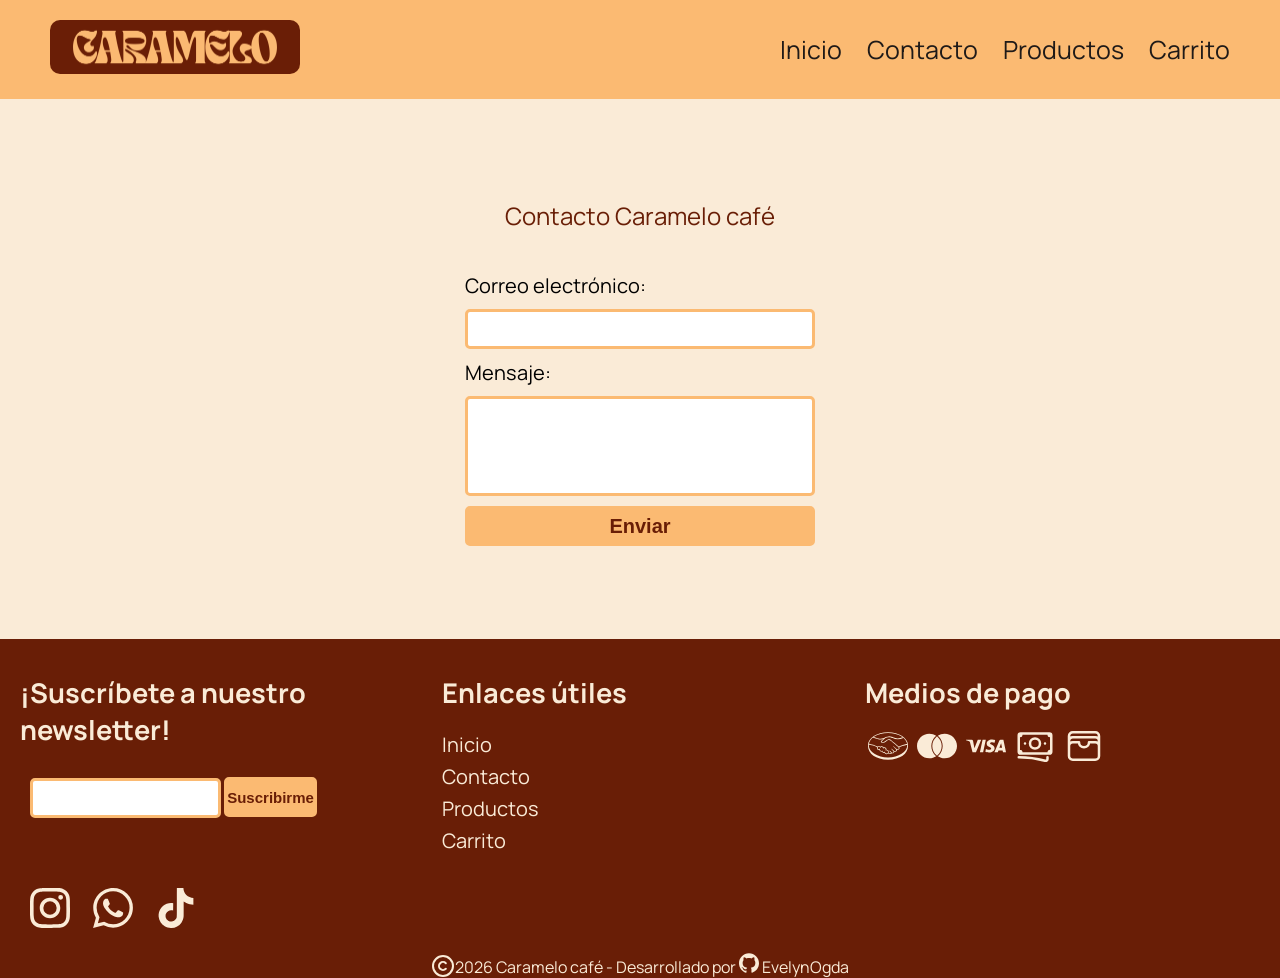
<file: pages/contacto.html>
<!doctype html>
<html lang="en">

<head>
    <meta charset="UTF-8" />
    <meta name="viewport" content="width=device-width, initial-scale=1.0" />
    <link rel="preconnect" href="https://fonts.googleapis.com" />
    <link rel="preconnect" href="https://fonts.gstatic.com" crossorigin />
    <link
        href="https://fonts.googleapis.com/css2?family=Bree+Serif&family=Manrope:wght@200..800&family=Roboto+Mono:ital,wght@0,100..700;1,100..700&display=swap"
        rel="stylesheet" />
    <link rel="stylesheet" href="../css/styles.css" />
    <title>Contacto - Caramelo café</title>
</head>

<body>
    <header>
        <div class="menu">
            <div class="contenedorlogo">
                <a href="../index.html">
                    <img class="logo" src="../images/banner/logooscurorectangular.png" alt="logo" />
                </a>
            </div>

            <nav>
                <ul>
                    <a href="../index.html">
                        <li>Inicio</li>
                    </a>
                    <a href="../pages/contacto.html">
                        <li>Contacto</li>
                    </a>
                    <a href="../pages/productos.html">
                        <li>Productos</li>
                    </a>
                    <a href="../pages/carrito.html">
                        <li>Carrito</li>
                    </a>
                </ul>
            </nav>
        </div>
    </header>

    <main>
        <section class="formulario-contenedor">
            <div class="titulo-formulario">
                <h1>Contacto Caramelo café</h1>
            </div>
            <form class="formulario" action="https://formspree.io/f/xyezwjrk" method="POST">
                <label>
                    Correo electrónico:

                </label>
                <input type="email" name="email">
                <label>
                    Mensaje:

                </label>
                <textarea name="message"></textarea>
                <!-- your other form fields go here -->
                <button type="submit">Enviar</button>
            </form>
        </section>
    </main>

    <footer>
        <section class="newsletter">
            <h2>¡Suscríbete a nuestro newsletter!</h2>
            <form action="contacto" method="post" class="form-newsletter">
                <input type="email" name="newsletter" id="newsletter" class="email-newsletter" />
                <button type="submit" class="boton-newsletter">Suscribirme</button>
            </form>

            <svg fill="currentcolor" class="iconos-redes" role="img" viewBox="0 0 24 24"
                xmlns="http://www.w3.org/2000/svg">
                <title>Instagram</title>
                <path
                    d="M7.0301.084c-1.2768.0602-2.1487.264-2.911.5634-.7888.3075-1.4575.72-2.1228 1.3877-.6652.6677-1.075 1.3368-1.3802 2.127-.2954.7638-.4956 1.6365-.552 2.914-.0564 1.2775-.0689 1.6882-.0626 4.947.0062 3.2586.0206 3.6671.0825 4.9473.061 1.2765.264 2.1482.5635 2.9107.308.7889.72 1.4573 1.388 2.1228.6679.6655 1.3365 1.0743 2.1285 1.38.7632.295 1.6361.4961 2.9134.552 1.2773.056 1.6884.069 4.9462.0627 3.2578-.0062 3.668-.0207 4.9478-.0814 1.28-.0607 2.147-.2652 2.9098-.5633.7889-.3086 1.4578-.72 2.1228-1.3881.665-.6682 1.0745-1.3378 1.3795-2.1284.2957-.7632.4966-1.636.552-2.9124.056-1.2809.0692-1.6898.063-4.948-.0063-3.2583-.021-3.6668-.0817-4.9465-.0607-1.2797-.264-2.1487-.5633-2.9117-.3084-.7889-.72-1.4568-1.3876-2.1228C21.2982 1.33 20.628.9208 19.8378.6165 19.074.321 18.2017.1197 16.9244.0645 15.6471.0093 15.236-.005 11.977.0014 8.718.0076 8.31.0215 7.0301.0839m.1402 21.6932c-1.17-.0509-1.8053-.2453-2.2287-.408-.5606-.216-.96-.4771-1.3819-.895-.422-.4178-.6811-.8186-.9-1.378-.1644-.4234-.3624-1.058-.4171-2.228-.0595-1.2645-.072-1.6442-.079-4.848-.007-3.2037.0053-3.583.0607-4.848.05-1.169.2456-1.805.408-2.2282.216-.5613.4762-.96.895-1.3816.4188-.4217.8184-.6814 1.3783-.9003.423-.1651 1.0575-.3614 2.227-.4171 1.2655-.06 1.6447-.072 4.848-.079 3.2033-.007 3.5835.005 4.8495.0608 1.169.0508 1.8053.2445 2.228.408.5608.216.96.4754 1.3816.895.4217.4194.6816.8176.9005 1.3787.1653.4217.3617 1.056.4169 2.2263.0602 1.2655.0739 1.645.0796 4.848.0058 3.203-.0055 3.5834-.061 4.848-.051 1.17-.245 1.8055-.408 2.2294-.216.5604-.4763.96-.8954 1.3814-.419.4215-.8181.6811-1.3783.9-.4224.1649-1.0577.3617-2.2262.4174-1.2656.0595-1.6448.072-4.8493.079-3.2045.007-3.5825-.006-4.848-.0608M16.953 5.5864A1.44 1.44 0 1 0 18.39 4.144a1.44 1.44 0 0 0-1.437 1.4424M5.8385 12.012c.0067 3.4032 2.7706 6.1557 6.173 6.1493 3.4026-.0065 6.157-2.7701 6.1506-6.1733-.0065-3.4032-2.771-6.1565-6.174-6.1498-3.403.0067-6.156 2.771-6.1496 6.1738M8 12.0077a4 4 0 1 1 4.008 3.9921A3.9996 3.9996 0 0 1 8 12.0077" />
            </svg>
            <svg fill="currentcolor" class="iconos-redes" role="img" viewBox="0 0 24 24"
                xmlns="http://www.w3.org/2000/svg">
                <title>WhatsApp</title>
                <path
                    d="M17.472 14.382c-.297-.149-1.758-.867-2.03-.967-.273-.099-.471-.148-.67.15-.197.297-.767.966-.94 1.164-.173.199-.347.223-.644.075-.297-.15-1.255-.463-2.39-1.475-.883-.788-1.48-1.761-1.653-2.059-.173-.297-.018-.458.13-.606.134-.133.298-.347.446-.52.149-.174.198-.298.298-.497.099-.198.05-.371-.025-.52-.075-.149-.669-1.612-.916-2.207-.242-.579-.487-.5-.669-.51-.173-.008-.371-.01-.57-.01-.198 0-.52.074-.792.372-.272.297-1.04 1.016-1.04 2.479 0 1.462 1.065 2.875 1.213 3.074.149.198 2.096 3.2 5.077 4.487.709.306 1.262.489 1.694.625.712.227 1.36.195 1.871.118.571-.085 1.758-.719 2.006-1.413.248-.694.248-1.289.173-1.413-.074-.124-.272-.198-.57-.347m-5.421 7.403h-.004a9.87 9.87 0 01-5.031-1.378l-.361-.214-3.741.982.998-3.648-.235-.374a9.86 9.86 0 01-1.51-5.26c.001-5.45 4.436-9.884 9.888-9.884 2.64 0 5.122 1.03 6.988 2.898a9.825 9.825 0 012.893 6.994c-.003 5.45-4.437 9.884-9.885 9.884m8.413-18.297A11.815 11.815 0 0012.05 0C5.495 0 .16 5.335.157 11.892c0 2.096.547 4.142 1.588 5.945L.057 24l6.305-1.654a11.882 11.882 0 005.683 1.448h.005c6.554 0 11.89-5.335 11.893-11.893a11.821 11.821 0 00-3.48-8.413Z" />
            </svg>
            <svg fill="currentcolor" class="iconos-redes" role="img" viewBox="0 0 24 24"
                xmlns="http://www.w3.org/2000/svg">
                <title>TikTok</title>
                <path
                    d="M12.525.02c1.31-.02 2.61-.01 3.91-.02.08 1.53.63 3.09 1.75 4.17 1.12 1.11 2.7 1.62 4.24 1.79v4.03c-1.44-.05-2.89-.35-4.2-.97-.57-.26-1.1-.59-1.62-.93-.01 2.92.01 5.84-.02 8.75-.08 1.4-.54 2.79-1.35 3.94-1.31 1.92-3.58 3.17-5.91 3.21-1.43.08-2.86-.31-4.08-1.03-2.02-1.19-3.44-3.37-3.65-5.71-.02-.5-.03-1-.01-1.49.18-1.9 1.12-3.72 2.58-4.96 1.66-1.44 3.98-2.13 6.15-1.72.02 1.48-.04 2.96-.04 4.44-.99-.32-2.15-.23-3.02.37-.63.41-1.11 1.04-1.36 1.75-.21.51-.15 1.07-.14 1.61.24 1.64 1.82 3.02 3.5 2.87 1.12-.01 2.19-.66 2.77-1.61.19-.33.4-.67.41-1.06.1-1.79.06-3.57.07-5.36.01-4.03-.01-8.05.02-12.07z" />
            </svg>



        </section>

        <section class="newsletter">
            <h2><strong>Enlaces útiles</strong> </h2>
            <nav class="footer-nav">
                <ul class="footer-link">
                    <a href="../index.html">
                        <li>Inicio</li>
                    </a>
                    <a href="#">
                        <li>Contacto</li>
                    </a>
                    <a href="../pages/productos.html">
                        <li>Productos</li>
                    </a>
                    <a href="../pages/carrito.html">
                        <li>Carrito</li>
                    </a>
                </ul>
            </nav>

        </section>

        <section class="newsletter">
            <h2><strong>Medios de pago</strong></h2>
            <svg fill="currentcolor" class="medios-de-pago" role="img" viewBox="0 0 24 24"
                xmlns="http://www.w3.org/2000/svg">
                <title>Mercado Pago</title>
                <path
                    d="M11.115 16.479a.93.927 0 0 1-.939-.886c-.002-.042-.006-.155-.103-.155-.04 0-.074.023-.113.059-.112.103-.254.206-.46.206a.816.814 0 0 1-.305-.066c-.535-.214-.542-.578-.521-.725.006-.038.007-.08-.02-.11l-.032-.03h-.034c-.027 0-.055.012-.093.039a.788.786 0 0 1-.454.16.7.699 0 0 1-.253-.05c-.708-.27-.65-.928-.617-1.126.005-.041-.005-.072-.03-.092l-.05-.04-.047.043a.728.726 0 0 1-.505.203.73.728 0 0 1-.732-.725c0-.4.328-.722.732-.722.364 0 .675.27.721.63l.026.195.11-.165c.01-.018.307-.46.852-.46.102 0 .21.016.316.05.434.13.508.52.519.68.008.094.075.1.09.1.037 0 .064-.024.083-.045a.746.744 0 0 1 .54-.225c.128 0 .263.03.402.09.69.293.379 1.158.374 1.167-.058.144-.061.207-.005.244l.027.013h.02c.03 0 .07-.014.134-.035.093-.032.235-.08.367-.08a.944.942 0 0 1 .94.93.936.934 0 0 1-.94.928zm7.302-4.171c-1.138-.98-3.768-3.24-4.481-3.77-.406-.302-.685-.462-.928-.533a1.559 1.554 0 0 0-.456-.07c-.182 0-.376.032-.58.095-.46.145-.918.505-1.362.854l-.023.018c-.414.324-.84.66-1.164.73a1.986 1.98 0 0 1-.43.049c-.362 0-.687-.104-.81-.258-.02-.025-.007-.066.04-.125l.008-.008 1-1.067c.783-.774 1.525-1.506 3.23-1.545h.085c1.062 0 2.12.469 2.24.524a7.03 7.03 0 0 0 3.056.724c1.076 0 2.188-.263 3.354-.795a9.135 9.11 0 0 0-.405-.317c-1.025.44-2.003.66-2.946.66-.962 0-1.925-.229-2.858-.68-.05-.022-1.22-.567-2.44-.57-.032 0-.065 0-.096.002-1.434.033-2.24.536-2.782.976-.528.013-.982.138-1.388.25-.361.1-.673.186-.979.185-.125 0-.35-.01-.37-.012-.35-.01-2.115-.437-3.518-.962-.143.1-.28.203-.415.31 1.466.593 3.25 1.053 3.812 1.089.157.01.323.027.491.027.372 0 .744-.103 1.104-.203.213-.059.446-.123.692-.17l-.196.194-1.017 1.087c-.08.08-.254.294-.14.557a.705.703 0 0 0 .268.292c.243.162.677.27 1.08.271.152 0 .297-.015.43-.044.427-.095.874-.448 1.349-.82.377-.296.913-.672 1.323-.782a1.494 1.49 0 0 1 .37-.05.611.61 0 0 1 .095.005c.27.034.533.125 1.003.472.835.62 4.531 3.815 4.566 3.846.002.002.238.203.22.537-.007.186-.11.352-.294.466a.902.9 0 0 1-.484.15.804.802 0 0 1-.428-.124c-.014-.01-1.28-1.157-1.746-1.543-.074-.06-.146-.115-.22-.115a.122.122 0 0 0-.096.045c-.073.09.01.212.105.294l1.48 1.47c.002 0 .184.17.204.395.012.244-.106.447-.35.606a.957.955 0 0 1-.526.171.766.764 0 0 1-.42-.127l-.214-.206a21.035 20.978 0 0 0-1.08-1.009c-.072-.058-.148-.112-.221-.112a.127.127 0 0 0-.094.038c-.033.037-.056.103.028.212a.698.696 0 0 0 .075.083l1.078 1.198c.01.01.222.26.024.511l-.038.048a1.18 1.178 0 0 1-.1.096c-.184.15-.43.164-.527.164a.8.798 0 0 1-.147-.012c-.106-.018-.178-.048-.212-.089l-.013-.013c-.06-.06-.602-.609-1.054-.98-.059-.05-.133-.11-.21-.11a.128.128 0 0 0-.096.042c-.09.096.044.24.1.293l.92 1.003a.204.204 0 0 1-.033.062c-.033.044-.144.155-.479.196a.91.907 0 0 1-.122.007c-.345 0-.712-.164-.902-.264a1.343 1.34 0 0 0 .13-.576 1.368 1.365 0 0 0-1.42-1.357c.024-.342-.025-.99-.697-1.274a1.455 1.452 0 0 0-.575-.125c-.146 0-.287.025-.42.075a1.153 1.15 0 0 0-.671-.564 1.52 1.515 0 0 0-.494-.085c-.28 0-.537.08-.767.242a1.168 1.165 0 0 0-.903-.43 1.173 1.17 0 0 0-.82.335c-.287-.217-1.425-.93-4.467-1.613a17.39 17.344 0 0 1-.692-.189 4.822 4.82 0 0 0-.077.494l.67.157c3.108.682 4.136 1.391 4.309 1.525a1.145 1.142 0 0 0-.09.442 1.16 1.158 0 0 0 1.378 1.132c.096.467.406.821.879 1.003a1.165 1.162 0 0 0 .415.08c.09 0 .179-.012.266-.034.086.22.282.493.722.668a1.233 1.23 0 0 0 .457.094c.122 0 .241-.022.355-.063a1.373 1.37 0 0 0 1.269.841c.37.002.726-.147.985-.41.221.121.688.341 1.163.341.06 0 .118-.002.175-.01.47-.059.689-.24.789-.382a.571.57 0 0 0 .048-.078c.11.032.234.058.373.058.255 0 .501-.086.75-.265.244-.174.418-.424.444-.637v-.01c.083.017.167.026.251.026.265 0 .527-.082.773-.242.48-.31.562-.715.554-.98a1.28 1.279 0 0 0 .978-.194 1.04 1.04 0 0 0 .502-.808 1.088 1.085 0 0 0-.16-.653c.804-.342 2.636-1.003 4.795-1.483a4.734 4.721 0 0 0-.067-.492 27.742 27.667 0 0 0-5.049 1.62zm5.123-.763c0 4.027-5.166 7.293-11.537 7.293-6.372 0-11.538-3.266-11.538-7.293 0-4.028 5.165-7.293 11.539-7.293 6.371 0 11.537 3.265 11.537 7.293zm.46.004c0-4.272-5.374-7.755-12-7.755S.002 7.277.002 11.55L0 12.004c0 4.533 4.695 8.203 11.999 8.203 7.347 0 12-3.67 12-8.204z" />
            </svg>
            <svg fill="currentcolor" class="medios-de-pago" role="img" viewBox="0 0 24 24"
                xmlns="http://www.w3.org/2000/svg">
                <title>MasterCard</title>
                <path
                    d="M11.343 18.031c.058.049.12.098.181.146-1.177.783-2.59 1.238-4.107 1.238C3.32 19.416 0 16.096 0 12c0-4.095 3.32-7.416 7.416-7.416 1.518 0 2.931.456 4.105 1.238-.06.051-.12.098-.165.15C9.6 7.489 8.595 9.688 8.595 12c0 2.311 1.001 4.51 2.748 6.031zm5.241-13.447c-1.52 0-2.931.456-4.105 1.238.06.051.12.098.165.15C14.4 7.489 15.405 9.688 15.405 12c0 2.31-1.001 4.507-2.748 6.031-.058.049-.12.098-.181.146 1.177.783 2.588 1.238 4.107 1.238C20.68 19.416 24 16.096 24 12c0-4.094-3.32-7.416-7.416-7.416zM12 6.174c-.096.075-.189.15-.28.231C10.156 7.764 9.169 9.765 9.169 12c0 2.236.987 4.236 2.551 5.595.09.08.185.158.28.232.096-.074.189-.152.28-.232 1.563-1.359 2.551-3.359 2.551-5.595 0-2.235-.987-4.236-2.551-5.595-.09-.08-.184-.156-.28-.231z" />
            </svg>
            <svg fill="currentcolor" class="medios-de-pago" role="img" viewBox="0 0 24 24"
                xmlns="http://www.w3.org/2000/svg">
                <title>Visa</title>
                <path
                    d="M9.112 8.262L5.97 15.758H3.92L2.374 9.775c-.094-.368-.175-.503-.461-.658C1.447 8.864.677 8.627 0 8.479l.046-.217h3.3a.904.904 0 01.894.764l.817 4.338 2.018-5.102zm8.033 5.049c.008-1.979-2.736-2.088-2.717-2.972.006-.269.262-.555.822-.628a3.66 3.66 0 011.913.336l.34-1.59a5.207 5.207 0 00-1.814-.333c-1.917 0-3.266 1.02-3.278 2.479-.012 1.079.963 1.68 1.698 2.04.756.367 1.01.603 1.006.931-.005.504-.602.725-1.16.734-.975.015-1.54-.263-1.992-.473l-.351 1.642c.453.208 1.289.39 2.156.398 2.037 0 3.37-1.006 3.377-2.564m5.061 2.447H24l-1.565-7.496h-1.656a.883.883 0 00-.826.55l-2.909 6.946h2.036l.405-1.12h2.488zm-2.163-2.656l1.02-2.815.588 2.815zm-8.16-4.84l-1.603 7.496H8.34l1.605-7.496z" />
            </svg>
            <svg class="medios-de-pago" xmlns="http://www.w3.org/2000/svg" fill="none" viewBox="0 0 24 24"
                stroke-width="1.5" stroke="currentColor" class="size-6">
                <path stroke-linecap="round" stroke-linejoin="round"
                    d="M2.25 18.75a60.07 60.07 0 0 1 15.797 2.101c.727.198 1.453-.342 1.453-1.096V18.75M3.75 4.5v.75A.75.75 0 0 1 3 6h-.75m0 0v-.375c0-.621.504-1.125 1.125-1.125H20.25M2.25 6v9m18-10.5v.75c0 .414.336.75.75.75h.75m-1.5-1.5h.375c.621 0 1.125.504 1.125 1.125v9.75c0 .621-.504 1.125-1.125 1.125h-.375m1.5-1.5H21a.75.75 0 0 0-.75.75v.75m0 0H3.75m0 0h-.375a1.125 1.125 0 0 1-1.125-1.125V15m1.5 1.5v-.75A.75.75 0 0 0 3 15h-.75M15 10.5a3 3 0 1 1-6 0 3 3 0 0 1 6 0Zm3 0h.008v.008H18V10.5Zm-12 0h.008v.008H6V10.5Z" />
            </svg>
            <svg class="medios-de-pago" xmlns="http://www.w3.org/2000/svg" fill="none" viewBox="0 0 24 24"
                stroke-width="1.5" stroke="currentColor" class="size-6">
                <path stroke-linecap="round" stroke-linejoin="round"
                    d="M21 12a2.25 2.25 0 0 0-2.25-2.25H15a3 3 0 1 1-6 0H5.25A2.25 2.25 0 0 0 3 12m18 0v6a2.25 2.25 0 0 1-2.25 2.25H5.25A2.25 2.25 0 0 1 3 18v-6m18 0V9M3 12V9m18 0a2.25 2.25 0 0 0-2.25-2.25H5.25A2.25 2.25 0 0 0 3 9m18 0V6a2.25 2.25 0 0 0-2.25-2.25H5.25A2.25 2.25 0 0 0 3 6v3" />
            </svg>


        </section>


    </footer>
    <div class="footer-copy">
        <svg xmlns="http://www.w3.org/2000/svg" width="24" height="24" viewBox="0 0 24 24" fill="none"
            stroke="currentColor" stroke-width="2" stroke-linecap="round" stroke-linejoin="round"
            class="lucide lucide-copyright preview-icon">
            <circle cx="12" cy="12" r="10" />
            <path d="M14.83 14.83a4 4 0 1 1 0-5.66" />
        </svg>
        <p>2026 Caramelo café - Desarrollado por <a href="https://github.com/evelynogda"><svg class="logo-github"
                    fill="currentcolor" role="img" viewBox="0 0 24 24" xmlns="http://www.w3.org/2000/svg">
                    <title>GitHub</title>
                    <path
                        d="M12 .297c-6.63 0-12 5.373-12 12 0 5.303 3.438 9.8 8.205 11.385.6.113.82-.258.82-.577 0-.285-.01-1.04-.015-2.04-3.338.724-4.042-1.61-4.042-1.61C4.422 18.07 3.633 17.7 3.633 17.7c-1.087-.744.084-.729.084-.729 1.205.084 1.838 1.236 1.838 1.236 1.07 1.835 2.809 1.305 3.495.998.108-.776.417-1.305.76-1.605-2.665-.3-5.466-1.332-5.466-5.93 0-1.31.465-2.38 1.235-3.22-.135-.303-.54-1.523.105-3.176 0 0 1.005-.322 3.3 1.23.96-.267 1.98-.399 3-.405 1.02.006 2.04.138 3 .405 2.28-1.552 3.285-1.23 3.285-1.23.645 1.653.24 2.873.12 3.176.765.84 1.23 1.91 1.23 3.22 0 4.61-2.805 5.625-5.475 5.92.42.36.81 1.096.81 2.22 0 1.606-.015 2.896-.015 3.286 0 .315.21.69.825.57C20.565 22.092 24 17.592 24 12.297c0-6.627-5.373-12-12-12" />
                </svg> EvelynOgda</a></p>
    </div>
</body>
</file>
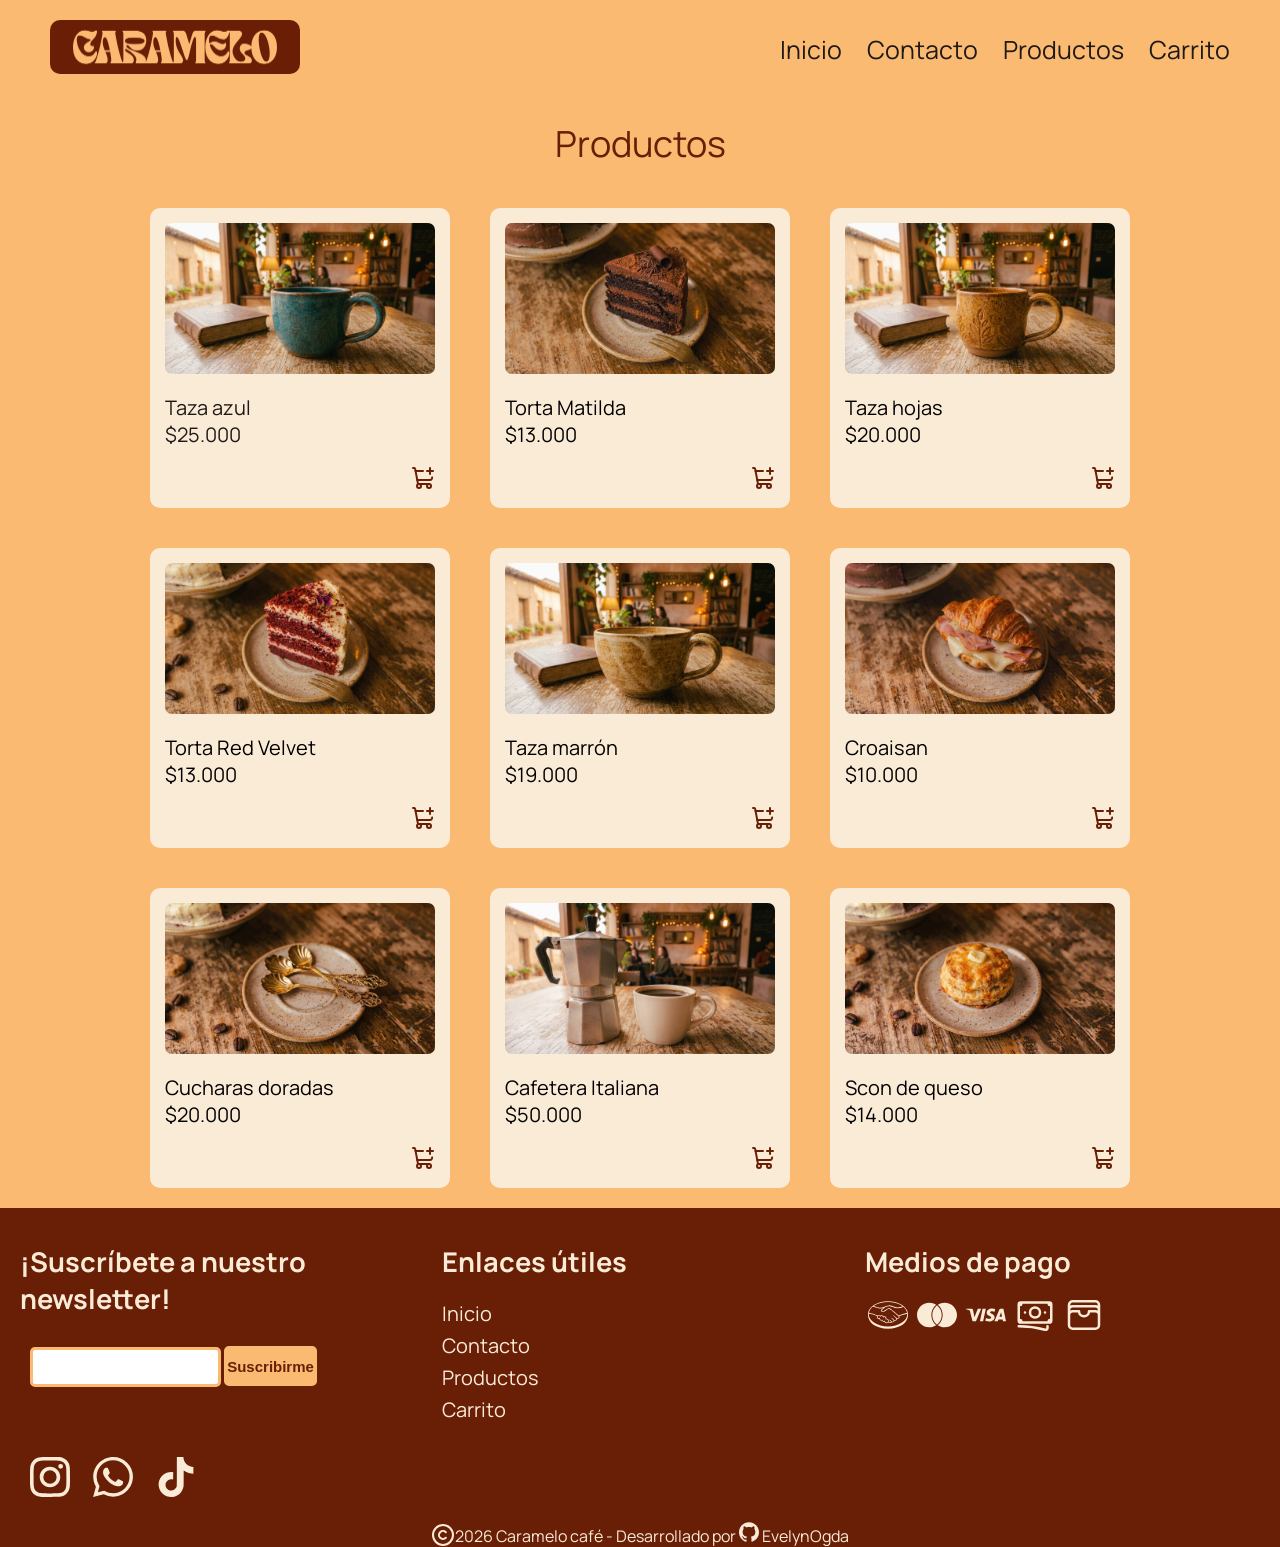
<file: pages/productos.html>
<!doctype html>
<html lang="en">

<head>
    <meta charset="UTF-8" />
    <meta name="viewport" content="width=device-width, initial-scale=1.0" />
    <link rel="preconnect" href="https://fonts.googleapis.com" />
    <link rel="preconnect" href="https://fonts.gstatic.com" crossorigin />
    <link
        href="https://fonts.googleapis.com/css2?family=Bree+Serif&family=Manrope:wght@200..800&family=Roboto+Mono:ital,wght@0,100..700;1,100..700&display=swap"
        rel="stylesheet" />
    <link rel="stylesheet" href="../css/styles.css" />

    <title>Caramelo café</title>
</head>

<body>
    <header>
        <div class="menu">
            <div class="contenedorlogo">
                <a href="../index.html">
                    <img class="logo" src="../images/banner/logooscurorectangular.png" alt="logo" />
                </a>
            </div>

            <nav>
                <ul>
                    <a href="../index.html">
                        <li>Inicio</li>
                    </a>
                    <a href="../pages/contacto.html">
                        <li>Contacto</li>
                    </a>
                    <a href="../pages/productos.html">
                        <li>Productos</li>
                    </a>
                    <a href="../pages/carrito.html">
                        <li>Carrito</li>
                    </a>
                </ul>
            </nav>
        </div>
    </header>

    <main>

        <section class="seccion-productos">
            <div class="titulo-productos">
                <h2>Productos</h2>
            </div>
            <div class="fila">
                <a href="../products/taza-azul.html">
                <div class="card-producto">
                    <img class="card-producto-imagen" src="../images/products/tazaazul.jpeg" alt="taza azul">
                    <div class="card-producto-content">
                        <p>Taza azul</p>
                        <p>$25.000</p>
                        <button class="boton-carrito"><svg xmlns="http://www.w3.org/2000/svg" width="24" height="24"
                                viewBox="0 0 24 24" fill="none" stroke="currentColor" stroke-width="2"
                                stroke-linecap="round" stroke-linejoin="round"
                                class="lucide lucide-shopping-cart-plus preview-icon">
                                <path d="M16 5h6" />
                                <path d="M19 2v6" />
                                <path d="m2.05 2.05 1.099-.028a1 1 0 011.008.815l2.69 14.347A1 1 0 007.83 18H18" />
                                <path d="M4.564 5H12" />
                                <path d="M6.25 14h12.712a2 2 0 001.991-1.57l.172-1.041" />
                                <circle cx="18" cy="20" r="2" />
                                <circle cx="8" cy="20" r="2" />
                            </svg></button>
                    </div>
                </div>
                </a>

                <div class="card-producto">
                    <img class="card-producto-imagen" src="../images/products/matilda.jpeg" alt="torta matilda">
                    <div class="card-producto-content">
                        <p>Torta Matilda</p>
                        <p>$13.000</p>
                        <button class="boton-carrito"><svg xmlns="http://www.w3.org/2000/svg" width="24" height="24"
                                viewBox="0 0 24 24" fill="none" stroke="currentColor" stroke-width="2"
                                stroke-linecap="round" stroke-linejoin="round"
                                class="lucide lucide-shopping-cart-plus preview-icon">
                                <path d="M16 5h6" />
                                <path d="M19 2v6" />
                                <path d="m2.05 2.05 1.099-.028a1 1 0 011.008.815l2.69 14.347A1 1 0 007.83 18H18" />
                                <path d="M4.564 5H12" />
                                <path d="M6.25 14h12.712a2 2 0 001.991-1.57l.172-1.041" />
                                <circle cx="18" cy="20" r="2" />
                                <circle cx="8" cy="20" r="2" />
                            </svg></button>
                    </div>
                </div>

                <div class="card-producto">
                    <img class="card-producto-imagen" src="../images/products/tazahojas.jpeg" alt="taza hojas">
                    <div class="card-producto-content">
                        <p>Taza hojas</p>
                        <p>$20.000</p>
                        <button class="boton-carrito"><svg xmlns="http://www.w3.org/2000/svg" width="24" height="24"
                                viewBox="0 0 24 24" fill="none" stroke="currentColor" stroke-width="2"
                                stroke-linecap="round" stroke-linejoin="round"
                                class="lucide lucide-shopping-cart-plus preview-icon">
                                <path d="M16 5h6" />
                                <path d="M19 2v6" />
                                <path d="m2.05 2.05 1.099-.028a1 1 0 011.008.815l2.69 14.347A1 1 0 007.83 18H18" />
                                <path d="M4.564 5H12" />
                                <path d="M6.25 14h12.712a2 2 0 001.991-1.57l.172-1.041" />
                                <circle cx="18" cy="20" r="2" />
                                <circle cx="8" cy="20" r="2" />
                            </svg></button>
                    </div>
                </div>

                 

            </div>

            <div class="fila">
                <div class="card-producto">
                    <img class="card-producto-imagen" src="../images/products/redvelvet.jpeg" alt="torta red velvet">
                    <div class="card-producto-content">
                        <p>Torta Red Velvet</p>
                        <p>$13.000</p>
                        <button class="boton-carrito"><svg xmlns="http://www.w3.org/2000/svg" width="24" height="24"
                                viewBox="0 0 24 24" fill="none" stroke="currentColor" stroke-width="2"
                                stroke-linecap="round" stroke-linejoin="round"
                                class="lucide lucide-shopping-cart-plus preview-icon">
                                <path d="M16 5h6" />
                                <path d="M19 2v6" />
                                <path d="m2.05 2.05 1.099-.028a1 1 0 011.008.815l2.69 14.347A1 1 0 007.83 18H18" />
                                <path d="M4.564 5H12" />
                                <path d="M6.25 14h12.712a2 2 0 001.991-1.57l.172-1.041" />
                                <circle cx="18" cy="20" r="2" />
                                <circle cx="8" cy="20" r="2" />
                            </svg></button>
                    </div>
                </div>

                <div class="card-producto">
                    <img class="card-producto-imagen" src="../images/products/tazamarron.jpeg" alt="taza marrón">
                    <div class="card-producto-content">
                        <p>Taza marrón</p>
                        <p>$19.000</p>
                        <button class="boton-carrito"><svg xmlns="http://www.w3.org/2000/svg" width="24" height="24"
                                viewBox="0 0 24 24" fill="none" stroke="currentColor" stroke-width="2"
                                stroke-linecap="round" stroke-linejoin="round"
                                class="lucide lucide-shopping-cart-plus preview-icon">
                                <path d="M16 5h6" />
                                <path d="M19 2v6" />
                                <path d="m2.05 2.05 1.099-.028a1 1 0 011.008.815l2.69 14.347A1 1 0 007.83 18H18" />
                                <path d="M4.564 5H12" />
                                <path d="M6.25 14h12.712a2 2 0 001.991-1.57l.172-1.041" />
                                <circle cx="18" cy="20" r="2" />
                                <circle cx="8" cy="20" r="2" />
                            </svg></button>
                    </div>
                </div>

                <div class="card-producto">
                    <img class="card-producto-imagen" src="../images/products/croaisan.jpeg" alt="croaisan">
                    <div class="card-producto-content">
                        <p>Croaisan</p>
                        <p>$10.000</p>
                        <button class="boton-carrito"><svg xmlns="http://www.w3.org/2000/svg" width="24" height="24"
                                viewBox="0 0 24 24" fill="none" stroke="currentColor" stroke-width="2"
                                stroke-linecap="round" stroke-linejoin="round"
                                class="lucide lucide-shopping-cart-plus preview-icon">
                                <path d="M16 5h6" />
                                <path d="M19 2v6" />
                                <path d="m2.05 2.05 1.099-.028a1 1 0 011.008.815l2.69 14.347A1 1 0 007.83 18H18" />
                                <path d="M4.564 5H12" />
                                <path d="M6.25 14h12.712a2 2 0 001.991-1.57l.172-1.041" />
                                <circle cx="18" cy="20" r="2" />
                                <circle cx="8" cy="20" r="2" />
                            </svg></button>
                    </div>
                </div>

                 

            </div>

            <div class="fila">
                <div class="card-producto">
                    <img class="card-producto-imagen" src="../images/products/cucharas.jpeg" alt="cucharas">
                    <div class="card-producto-content">
                        <p>Cucharas doradas</p>
                        <p>$20.000</p>
                        <button class="boton-carrito"><svg xmlns="http://www.w3.org/2000/svg" width="24" height="24"
                                viewBox="0 0 24 24" fill="none" stroke="currentColor" stroke-width="2"
                                stroke-linecap="round" stroke-linejoin="round"
                                class="lucide lucide-shopping-cart-plus preview-icon">
                                <path d="M16 5h6" />
                                <path d="M19 2v6" />
                                <path d="m2.05 2.05 1.099-.028a1 1 0 011.008.815l2.69 14.347A1 1 0 007.83 18H18" />
                                <path d="M4.564 5H12" />
                                <path d="M6.25 14h12.712a2 2 0 001.991-1.57l.172-1.041" />
                                <circle cx="18" cy="20" r="2" />
                                <circle cx="8" cy="20" r="2" />
                            </svg></button>
                    </div>
                </div>

                <div class="card-producto">
                    <img class="card-producto-imagen" src="../images/products/cafeteraitaliana.jpeg" alt="cafetera italiana">
                    <div class="card-producto-content">
                        <p>Cafetera Italiana</p>
                        <p>$50.000</p>
                        <button class="boton-carrito"><svg xmlns="http://www.w3.org/2000/svg" width="24" height="24"
                                viewBox="0 0 24 24" fill="none" stroke="currentColor" stroke-width="2"
                                stroke-linecap="round" stroke-linejoin="round"
                                class="lucide lucide-shopping-cart-plus preview-icon">
                                <path d="M16 5h6" />
                                <path d="M19 2v6" />
                                <path d="m2.05 2.05 1.099-.028a1 1 0 011.008.815l2.69 14.347A1 1 0 007.83 18H18" />
                                <path d="M4.564 5H12" />
                                <path d="M6.25 14h12.712a2 2 0 001.991-1.57l.172-1.041" />
                                <circle cx="18" cy="20" r="2" />
                                <circle cx="8" cy="20" r="2" />
                            </svg></button>
                    </div>
                </div>

                <div class="card-producto">
                    <img class="card-producto-imagen" src="../images/products/scon.jpeg" alt="Scon de queso">
                    <div class="card-producto-content">
                        <p>Scon de queso</p>
                        <p>$14.000</p>
                        <button class="boton-carrito"><svg xmlns="http://www.w3.org/2000/svg" width="24" height="24"
                                viewBox="0 0 24 24" fill="none" stroke="currentColor" stroke-width="2"
                                stroke-linecap="round" stroke-linejoin="round"
                                class="lucide lucide-shopping-cart-plus preview-icon">
                                <path d="M16 5h6" />
                                <path d="M19 2v6" />
                                <path d="m2.05 2.05 1.099-.028a1 1 0 011.008.815l2.69 14.347A1 1 0 007.83 18H18" />
                                <path d="M4.564 5H12" />
                                <path d="M6.25 14h12.712a2 2 0 001.991-1.57l.172-1.041" />
                                <circle cx="18" cy="20" r="2" />
                                <circle cx="8" cy="20" r="2" />
                            </svg></button>
                    </div>
                </div>

                 

            </div>
        </section>

    </main>


    <footer>
        <section class="newsletter">
            <h2>¡Suscríbete a nuestro newsletter!</h2>
            <form action="contacto" method="post" class="form-newsletter">
                <input type="email" name="newsletter" id="newsletter" class="email-newsletter" />
                <button type="submit" class="boton-newsletter">Suscribirme</button>
            </form>

            <svg fill="currentcolor" class="iconos-redes" role="img" viewBox="0 0 24 24"
                xmlns="http://www.w3.org/2000/svg">
                <title>Instagram</title>
                <path
                    d="M7.0301.084c-1.2768.0602-2.1487.264-2.911.5634-.7888.3075-1.4575.72-2.1228 1.3877-.6652.6677-1.075 1.3368-1.3802 2.127-.2954.7638-.4956 1.6365-.552 2.914-.0564 1.2775-.0689 1.6882-.0626 4.947.0062 3.2586.0206 3.6671.0825 4.9473.061 1.2765.264 2.1482.5635 2.9107.308.7889.72 1.4573 1.388 2.1228.6679.6655 1.3365 1.0743 2.1285 1.38.7632.295 1.6361.4961 2.9134.552 1.2773.056 1.6884.069 4.9462.0627 3.2578-.0062 3.668-.0207 4.9478-.0814 1.28-.0607 2.147-.2652 2.9098-.5633.7889-.3086 1.4578-.72 2.1228-1.3881.665-.6682 1.0745-1.3378 1.3795-2.1284.2957-.7632.4966-1.636.552-2.9124.056-1.2809.0692-1.6898.063-4.948-.0063-3.2583-.021-3.6668-.0817-4.9465-.0607-1.2797-.264-2.1487-.5633-2.9117-.3084-.7889-.72-1.4568-1.3876-2.1228C21.2982 1.33 20.628.9208 19.8378.6165 19.074.321 18.2017.1197 16.9244.0645 15.6471.0093 15.236-.005 11.977.0014 8.718.0076 8.31.0215 7.0301.0839m.1402 21.6932c-1.17-.0509-1.8053-.2453-2.2287-.408-.5606-.216-.96-.4771-1.3819-.895-.422-.4178-.6811-.8186-.9-1.378-.1644-.4234-.3624-1.058-.4171-2.228-.0595-1.2645-.072-1.6442-.079-4.848-.007-3.2037.0053-3.583.0607-4.848.05-1.169.2456-1.805.408-2.2282.216-.5613.4762-.96.895-1.3816.4188-.4217.8184-.6814 1.3783-.9003.423-.1651 1.0575-.3614 2.227-.4171 1.2655-.06 1.6447-.072 4.848-.079 3.2033-.007 3.5835.005 4.8495.0608 1.169.0508 1.8053.2445 2.228.408.5608.216.96.4754 1.3816.895.4217.4194.6816.8176.9005 1.3787.1653.4217.3617 1.056.4169 2.2263.0602 1.2655.0739 1.645.0796 4.848.0058 3.203-.0055 3.5834-.061 4.848-.051 1.17-.245 1.8055-.408 2.2294-.216.5604-.4763.96-.8954 1.3814-.419.4215-.8181.6811-1.3783.9-.4224.1649-1.0577.3617-2.2262.4174-1.2656.0595-1.6448.072-4.8493.079-3.2045.007-3.5825-.006-4.848-.0608M16.953 5.5864A1.44 1.44 0 1 0 18.39 4.144a1.44 1.44 0 0 0-1.437 1.4424M5.8385 12.012c.0067 3.4032 2.7706 6.1557 6.173 6.1493 3.4026-.0065 6.157-2.7701 6.1506-6.1733-.0065-3.4032-2.771-6.1565-6.174-6.1498-3.403.0067-6.156 2.771-6.1496 6.1738M8 12.0077a4 4 0 1 1 4.008 3.9921A3.9996 3.9996 0 0 1 8 12.0077" />
            </svg>
            <svg fill="currentcolor" class="iconos-redes" role="img" viewBox="0 0 24 24"
                xmlns="http://www.w3.org/2000/svg">
                <title>WhatsApp</title>
                <path
                    d="M17.472 14.382c-.297-.149-1.758-.867-2.03-.967-.273-.099-.471-.148-.67.15-.197.297-.767.966-.94 1.164-.173.199-.347.223-.644.075-.297-.15-1.255-.463-2.39-1.475-.883-.788-1.48-1.761-1.653-2.059-.173-.297-.018-.458.13-.606.134-.133.298-.347.446-.52.149-.174.198-.298.298-.497.099-.198.05-.371-.025-.52-.075-.149-.669-1.612-.916-2.207-.242-.579-.487-.5-.669-.51-.173-.008-.371-.01-.57-.01-.198 0-.52.074-.792.372-.272.297-1.04 1.016-1.04 2.479 0 1.462 1.065 2.875 1.213 3.074.149.198 2.096 3.2 5.077 4.487.709.306 1.262.489 1.694.625.712.227 1.36.195 1.871.118.571-.085 1.758-.719 2.006-1.413.248-.694.248-1.289.173-1.413-.074-.124-.272-.198-.57-.347m-5.421 7.403h-.004a9.87 9.87 0 01-5.031-1.378l-.361-.214-3.741.982.998-3.648-.235-.374a9.86 9.86 0 01-1.51-5.26c.001-5.45 4.436-9.884 9.888-9.884 2.64 0 5.122 1.03 6.988 2.898a9.825 9.825 0 012.893 6.994c-.003 5.45-4.437 9.884-9.885 9.884m8.413-18.297A11.815 11.815 0 0012.05 0C5.495 0 .16 5.335.157 11.892c0 2.096.547 4.142 1.588 5.945L.057 24l6.305-1.654a11.882 11.882 0 005.683 1.448h.005c6.554 0 11.89-5.335 11.893-11.893a11.821 11.821 0 00-3.48-8.413Z" />
            </svg>
            <svg fill="currentcolor" class="iconos-redes" role="img" viewBox="0 0 24 24"
                xmlns="http://www.w3.org/2000/svg">
                <title>TikTok</title>
                <path
                    d="M12.525.02c1.31-.02 2.61-.01 3.91-.02.08 1.53.63 3.09 1.75 4.17 1.12 1.11 2.7 1.62 4.24 1.79v4.03c-1.44-.05-2.89-.35-4.2-.97-.57-.26-1.1-.59-1.62-.93-.01 2.92.01 5.84-.02 8.75-.08 1.4-.54 2.79-1.35 3.94-1.31 1.92-3.58 3.17-5.91 3.21-1.43.08-2.86-.31-4.08-1.03-2.02-1.19-3.44-3.37-3.65-5.71-.02-.5-.03-1-.01-1.49.18-1.9 1.12-3.72 2.58-4.96 1.66-1.44 3.98-2.13 6.15-1.72.02 1.48-.04 2.96-.04 4.44-.99-.32-2.15-.23-3.02.37-.63.41-1.11 1.04-1.36 1.75-.21.51-.15 1.07-.14 1.61.24 1.64 1.82 3.02 3.5 2.87 1.12-.01 2.19-.66 2.77-1.61.19-.33.4-.67.41-1.06.1-1.79.06-3.57.07-5.36.01-4.03-.01-8.05.02-12.07z" />
            </svg>



        </section>

        <section class="newsletter">
            <h2><strong>Enlaces útiles</strong> </h2>
            <nav class="footer-nav">
                <ul class="footer-link">
                    <a href="#">
                        <li>Inicio</li>
                    </a>
                    <a href="pages/contacto.html">
                        <li>Contacto</li>
                    </a>
                    <a href="pages/productos.html">
                        <li>Productos</li>
                    </a>
                    <a href="pages/carrito.html">
                        <li>Carrito</li>
                    </a>
                </ul>
            </nav>

        </section>

        <section class="newsletter">
            <h2><strong>Medios de pago</strong></h2>
            <svg fill="currentcolor" class="medios-de-pago" role="img" viewBox="0 0 24 24"
                xmlns="http://www.w3.org/2000/svg">
                <title>Mercado Pago</title>
                <path
                    d="M11.115 16.479a.93.927 0 0 1-.939-.886c-.002-.042-.006-.155-.103-.155-.04 0-.074.023-.113.059-.112.103-.254.206-.46.206a.816.814 0 0 1-.305-.066c-.535-.214-.542-.578-.521-.725.006-.038.007-.08-.02-.11l-.032-.03h-.034c-.027 0-.055.012-.093.039a.788.786 0 0 1-.454.16.7.699 0 0 1-.253-.05c-.708-.27-.65-.928-.617-1.126.005-.041-.005-.072-.03-.092l-.05-.04-.047.043a.728.726 0 0 1-.505.203.73.728 0 0 1-.732-.725c0-.4.328-.722.732-.722.364 0 .675.27.721.63l.026.195.11-.165c.01-.018.307-.46.852-.46.102 0 .21.016.316.05.434.13.508.52.519.68.008.094.075.1.09.1.037 0 .064-.024.083-.045a.746.744 0 0 1 .54-.225c.128 0 .263.03.402.09.69.293.379 1.158.374 1.167-.058.144-.061.207-.005.244l.027.013h.02c.03 0 .07-.014.134-.035.093-.032.235-.08.367-.08a.944.942 0 0 1 .94.93.936.934 0 0 1-.94.928zm7.302-4.171c-1.138-.98-3.768-3.24-4.481-3.77-.406-.302-.685-.462-.928-.533a1.559 1.554 0 0 0-.456-.07c-.182 0-.376.032-.58.095-.46.145-.918.505-1.362.854l-.023.018c-.414.324-.84.66-1.164.73a1.986 1.98 0 0 1-.43.049c-.362 0-.687-.104-.81-.258-.02-.025-.007-.066.04-.125l.008-.008 1-1.067c.783-.774 1.525-1.506 3.23-1.545h.085c1.062 0 2.12.469 2.24.524a7.03 7.03 0 0 0 3.056.724c1.076 0 2.188-.263 3.354-.795a9.135 9.11 0 0 0-.405-.317c-1.025.44-2.003.66-2.946.66-.962 0-1.925-.229-2.858-.68-.05-.022-1.22-.567-2.44-.57-.032 0-.065 0-.096.002-1.434.033-2.24.536-2.782.976-.528.013-.982.138-1.388.25-.361.1-.673.186-.979.185-.125 0-.35-.01-.37-.012-.35-.01-2.115-.437-3.518-.962-.143.1-.28.203-.415.31 1.466.593 3.25 1.053 3.812 1.089.157.01.323.027.491.027.372 0 .744-.103 1.104-.203.213-.059.446-.123.692-.17l-.196.194-1.017 1.087c-.08.08-.254.294-.14.557a.705.703 0 0 0 .268.292c.243.162.677.27 1.08.271.152 0 .297-.015.43-.044.427-.095.874-.448 1.349-.82.377-.296.913-.672 1.323-.782a1.494 1.49 0 0 1 .37-.05.611.61 0 0 1 .095.005c.27.034.533.125 1.003.472.835.62 4.531 3.815 4.566 3.846.002.002.238.203.22.537-.007.186-.11.352-.294.466a.902.9 0 0 1-.484.15.804.802 0 0 1-.428-.124c-.014-.01-1.28-1.157-1.746-1.543-.074-.06-.146-.115-.22-.115a.122.122 0 0 0-.096.045c-.073.09.01.212.105.294l1.48 1.47c.002 0 .184.17.204.395.012.244-.106.447-.35.606a.957.955 0 0 1-.526.171.766.764 0 0 1-.42-.127l-.214-.206a21.035 20.978 0 0 0-1.08-1.009c-.072-.058-.148-.112-.221-.112a.127.127 0 0 0-.094.038c-.033.037-.056.103.028.212a.698.696 0 0 0 .075.083l1.078 1.198c.01.01.222.26.024.511l-.038.048a1.18 1.178 0 0 1-.1.096c-.184.15-.43.164-.527.164a.8.798 0 0 1-.147-.012c-.106-.018-.178-.048-.212-.089l-.013-.013c-.06-.06-.602-.609-1.054-.98-.059-.05-.133-.11-.21-.11a.128.128 0 0 0-.096.042c-.09.096.044.24.1.293l.92 1.003a.204.204 0 0 1-.033.062c-.033.044-.144.155-.479.196a.91.907 0 0 1-.122.007c-.345 0-.712-.164-.902-.264a1.343 1.34 0 0 0 .13-.576 1.368 1.365 0 0 0-1.42-1.357c.024-.342-.025-.99-.697-1.274a1.455 1.452 0 0 0-.575-.125c-.146 0-.287.025-.42.075a1.153 1.15 0 0 0-.671-.564 1.52 1.515 0 0 0-.494-.085c-.28 0-.537.08-.767.242a1.168 1.165 0 0 0-.903-.43 1.173 1.17 0 0 0-.82.335c-.287-.217-1.425-.93-4.467-1.613a17.39 17.344 0 0 1-.692-.189 4.822 4.82 0 0 0-.077.494l.67.157c3.108.682 4.136 1.391 4.309 1.525a1.145 1.142 0 0 0-.09.442 1.16 1.158 0 0 0 1.378 1.132c.096.467.406.821.879 1.003a1.165 1.162 0 0 0 .415.08c.09 0 .179-.012.266-.034.086.22.282.493.722.668a1.233 1.23 0 0 0 .457.094c.122 0 .241-.022.355-.063a1.373 1.37 0 0 0 1.269.841c.37.002.726-.147.985-.41.221.121.688.341 1.163.341.06 0 .118-.002.175-.01.47-.059.689-.24.789-.382a.571.57 0 0 0 .048-.078c.11.032.234.058.373.058.255 0 .501-.086.75-.265.244-.174.418-.424.444-.637v-.01c.083.017.167.026.251.026.265 0 .527-.082.773-.242.48-.31.562-.715.554-.98a1.28 1.279 0 0 0 .978-.194 1.04 1.04 0 0 0 .502-.808 1.088 1.085 0 0 0-.16-.653c.804-.342 2.636-1.003 4.795-1.483a4.734 4.721 0 0 0-.067-.492 27.742 27.667 0 0 0-5.049 1.62zm5.123-.763c0 4.027-5.166 7.293-11.537 7.293-6.372 0-11.538-3.266-11.538-7.293 0-4.028 5.165-7.293 11.539-7.293 6.371 0 11.537 3.265 11.537 7.293zm.46.004c0-4.272-5.374-7.755-12-7.755S.002 7.277.002 11.55L0 12.004c0 4.533 4.695 8.203 11.999 8.203 7.347 0 12-3.67 12-8.204z" />
            </svg>
            <svg fill="currentcolor" class="medios-de-pago" role="img" viewBox="0 0 24 24"
                xmlns="http://www.w3.org/2000/svg">
                <title>MasterCard</title>
                <path
                    d="M11.343 18.031c.058.049.12.098.181.146-1.177.783-2.59 1.238-4.107 1.238C3.32 19.416 0 16.096 0 12c0-4.095 3.32-7.416 7.416-7.416 1.518 0 2.931.456 4.105 1.238-.06.051-.12.098-.165.15C9.6 7.489 8.595 9.688 8.595 12c0 2.311 1.001 4.51 2.748 6.031zm5.241-13.447c-1.52 0-2.931.456-4.105 1.238.06.051.12.098.165.15C14.4 7.489 15.405 9.688 15.405 12c0 2.31-1.001 4.507-2.748 6.031-.058.049-.12.098-.181.146 1.177.783 2.588 1.238 4.107 1.238C20.68 19.416 24 16.096 24 12c0-4.094-3.32-7.416-7.416-7.416zM12 6.174c-.096.075-.189.15-.28.231C10.156 7.764 9.169 9.765 9.169 12c0 2.236.987 4.236 2.551 5.595.09.08.185.158.28.232.096-.074.189-.152.28-.232 1.563-1.359 2.551-3.359 2.551-5.595 0-2.235-.987-4.236-2.551-5.595-.09-.08-.184-.156-.28-.231z" />
            </svg>
            <svg fill="currentcolor" class="medios-de-pago" role="img" viewBox="0 0 24 24"
                xmlns="http://www.w3.org/2000/svg">
                <title>Visa</title>
                <path
                    d="M9.112 8.262L5.97 15.758H3.92L2.374 9.775c-.094-.368-.175-.503-.461-.658C1.447 8.864.677 8.627 0 8.479l.046-.217h3.3a.904.904 0 01.894.764l.817 4.338 2.018-5.102zm8.033 5.049c.008-1.979-2.736-2.088-2.717-2.972.006-.269.262-.555.822-.628a3.66 3.66 0 011.913.336l.34-1.59a5.207 5.207 0 00-1.814-.333c-1.917 0-3.266 1.02-3.278 2.479-.012 1.079.963 1.68 1.698 2.04.756.367 1.01.603 1.006.931-.005.504-.602.725-1.16.734-.975.015-1.54-.263-1.992-.473l-.351 1.642c.453.208 1.289.39 2.156.398 2.037 0 3.37-1.006 3.377-2.564m5.061 2.447H24l-1.565-7.496h-1.656a.883.883 0 00-.826.55l-2.909 6.946h2.036l.405-1.12h2.488zm-2.163-2.656l1.02-2.815.588 2.815zm-8.16-4.84l-1.603 7.496H8.34l1.605-7.496z" />
            </svg>
            <svg class="medios-de-pago" xmlns="http://www.w3.org/2000/svg" fill="none" viewBox="0 0 24 24"
                stroke-width="1.5" stroke="currentColor" class="size-6">
                <path stroke-linecap="round" stroke-linejoin="round"
                    d="M2.25 18.75a60.07 60.07 0 0 1 15.797 2.101c.727.198 1.453-.342 1.453-1.096V18.75M3.75 4.5v.75A.75.75 0 0 1 3 6h-.75m0 0v-.375c0-.621.504-1.125 1.125-1.125H20.25M2.25 6v9m18-10.5v.75c0 .414.336.75.75.75h.75m-1.5-1.5h.375c.621 0 1.125.504 1.125 1.125v9.75c0 .621-.504 1.125-1.125 1.125h-.375m1.5-1.5H21a.75.75 0 0 0-.75.75v.75m0 0H3.75m0 0h-.375a1.125 1.125 0 0 1-1.125-1.125V15m1.5 1.5v-.75A.75.75 0 0 0 3 15h-.75M15 10.5a3 3 0 1 1-6 0 3 3 0 0 1 6 0Zm3 0h.008v.008H18V10.5Zm-12 0h.008v.008H6V10.5Z" />
            </svg>
            <svg class="medios-de-pago" xmlns="http://www.w3.org/2000/svg" fill="none" viewBox="0 0 24 24"
                stroke-width="1.5" stroke="currentColor" class="size-6">
                <path stroke-linecap="round" stroke-linejoin="round"
                    d="M21 12a2.25 2.25 0 0 0-2.25-2.25H15a3 3 0 1 1-6 0H5.25A2.25 2.25 0 0 0 3 12m18 0v6a2.25 2.25 0 0 1-2.25 2.25H5.25A2.25 2.25 0 0 1 3 18v-6m18 0V9M3 12V9m18 0a2.25 2.25 0 0 0-2.25-2.25H5.25A2.25 2.25 0 0 0 3 9m18 0V6a2.25 2.25 0 0 0-2.25-2.25H5.25A2.25 2.25 0 0 0 3 6v3" />
            </svg>


        </section>


    </footer>
    <div class="footer-copy">
        <svg xmlns="http://www.w3.org/2000/svg" width="24" height="24" viewBox="0 0 24 24" fill="none"
            stroke="currentColor" stroke-width="2" stroke-linecap="round" stroke-linejoin="round"
            class="lucide lucide-copyright preview-icon">
            <circle cx="12" cy="12" r="10" />
            <path d="M14.83 14.83a4 4 0 1 1 0-5.66" />
        </svg>
        <p>2026 Caramelo café - Desarrollado por <a href="https://github.com/evelynogda"><svg class="logo-github"
                    fill="currentcolor" role="img" viewBox="0 0 24 24" xmlns="http://www.w3.org/2000/svg">
                    <title>GitHub</title>
                    <path
                        d="M12 .297c-6.63 0-12 5.373-12 12 0 5.303 3.438 9.8 8.205 11.385.6.113.82-.258.82-.577 0-.285-.01-1.04-.015-2.04-3.338.724-4.042-1.61-4.042-1.61C4.422 18.07 3.633 17.7 3.633 17.7c-1.087-.744.084-.729.084-.729 1.205.084 1.838 1.236 1.838 1.236 1.07 1.835 2.809 1.305 3.495.998.108-.776.417-1.305.76-1.605-2.665-.3-5.466-1.332-5.466-5.93 0-1.31.465-2.38 1.235-3.22-.135-.303-.54-1.523.105-3.176 0 0 1.005-.322 3.3 1.23.96-.267 1.98-.399 3-.405 1.02.006 2.04.138 3 .405 2.28-1.552 3.285-1.23 3.285-1.23.645 1.653.24 2.873.12 3.176.765.84 1.23 1.91 1.23 3.22 0 4.61-2.805 5.625-5.475 5.92.42.36.81 1.096.81 2.22 0 1.606-.015 2.896-.015 3.286 0 .315.21.69.825.57C20.565 22.092 24 17.592 24 12.297c0-6.627-5.373-12-12-12" />
                </svg> EvelynOgda</a></p>
    </div>
</body>

</html>
</file>
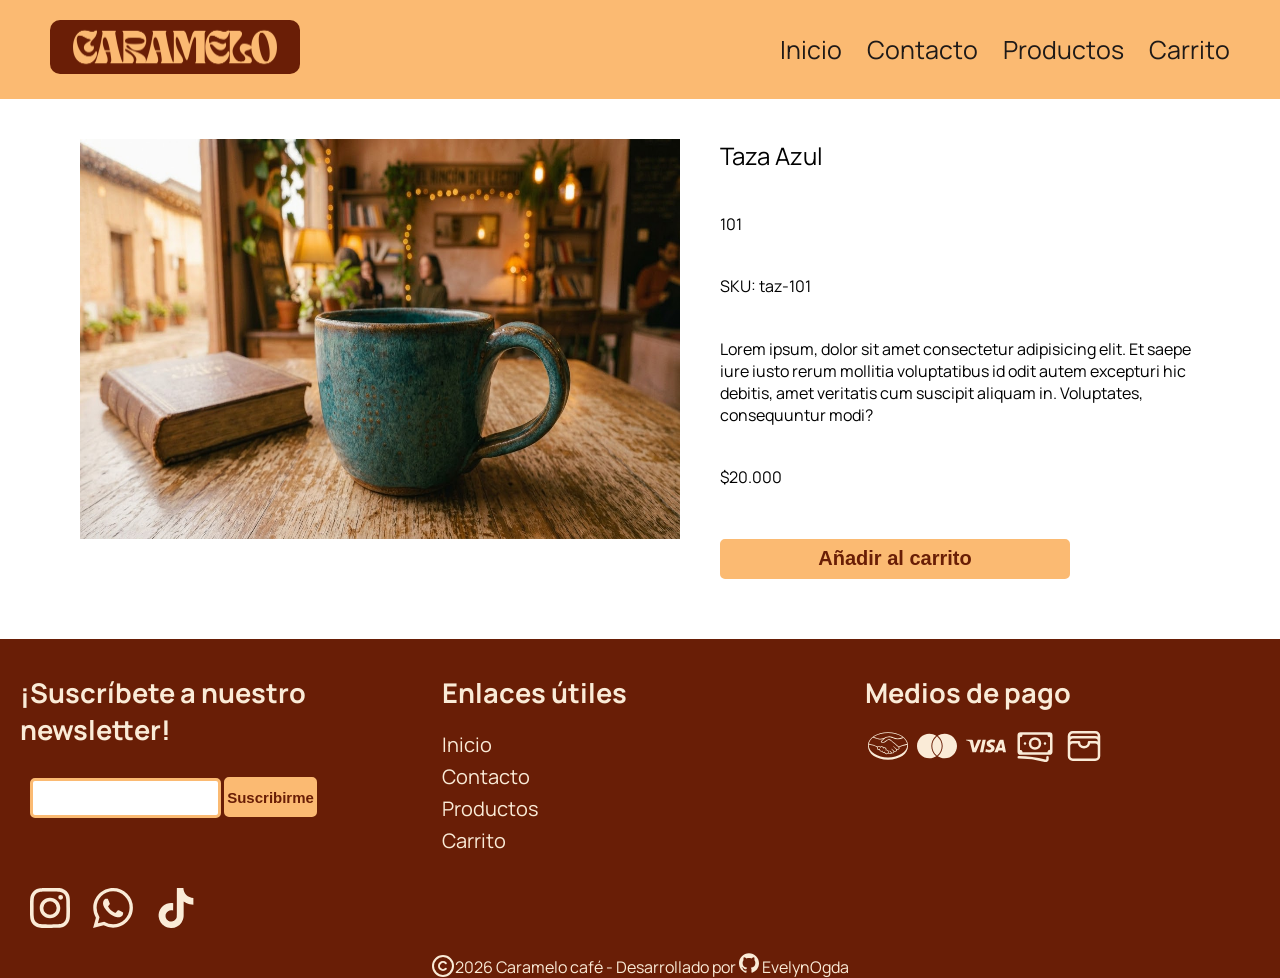
<file: products/taza-azul.html>
<!doctype html>
<html lang="en">

<head>
  <meta charset="UTF-8" />
  <meta name="viewport" content="width=device-width, initial-scale=1.0" />
  <link rel="preconnect" href="https://fonts.googleapis.com" />
  <link rel="preconnect" href="https://fonts.gstatic.com" crossorigin />
  <link
    href="https://fonts.googleapis.com/css2?family=Bree+Serif&family=Manrope:wght@200..800&family=Roboto+Mono:ital,wght@0,100..700;1,100..700&display=swap"
    rel="stylesheet" />
  <link rel="stylesheet" href="../css/styles.css" />
  <link rel="stylesheet" href="../css/product.css" />
  <title>Caramelo café</title>
</head>

<body>
  <header>
    <div class="menu">
      <div class="contenedorlogo">
        <a href="#">
          <img class="logo" src="../images/banner/logooscurorectangular.png" alt="logo" />
        </a>
      </div>

      <nav>
        <ul>
          <a href="../index.html">
            <li>Inicio</li>
          </a>
          <a href="../pages/contacto.html">
            <li>Contacto</li>
          </a>
          <a href="../pages/productos.html">
            <li>Productos</li>
          </a>
          <a href="../pages/carrito.html">
            <li>Carrito</li>
          </a>
        </ul>
      </nav>
    </div>
  </header>

  <main>


    <section class="product-content">
      <div class="product-gallery">
        <img src="../images/products/tazaazul.jpeg" alt="taza azul" class="product-image">
      </div>
      <div class="product-info">
        <h1 class="product-title">
          Taza Azul
        </h1>
        <p class="product-id">
          101
        </p>
        <p class="product-sku">
          SKU: taz-101
        </p>
        <p class="product-description">
          Lorem ipsum, dolor sit amet consectetur adipisicing elit. Et saepe iure iusto rerum mollitia voluptatibus id
          odit autem excepturi hic debitis, amet veritatis cum suscipit aliquam in. Voluptates, consequuntur modi?
        </p>
        <p class="product-price">
          <span>$</span>20.000
        </p>
        <div class="add-cart">
          <button class="add-to-cart">Añadir al carrito</button>
        </div>
      </div>
    </section>

  </main>



  <footer>
    <section class="newsletter">
      <h2>¡Suscríbete a nuestro newsletter!</h2>
      <form action="contacto" method="post" class="form-newsletter">
        <input type="email" name="newsletter" id="newsletter" class="email-newsletter" />
        <button type="submit" class="boton-newsletter">Suscribirme</button>
      </form>

      <svg fill="currentcolor" class="iconos-redes" role="img" viewBox="0 0 24 24" xmlns="http://www.w3.org/2000/svg">
        <title>Instagram</title>
        <path
          d="M7.0301.084c-1.2768.0602-2.1487.264-2.911.5634-.7888.3075-1.4575.72-2.1228 1.3877-.6652.6677-1.075 1.3368-1.3802 2.127-.2954.7638-.4956 1.6365-.552 2.914-.0564 1.2775-.0689 1.6882-.0626 4.947.0062 3.2586.0206 3.6671.0825 4.9473.061 1.2765.264 2.1482.5635 2.9107.308.7889.72 1.4573 1.388 2.1228.6679.6655 1.3365 1.0743 2.1285 1.38.7632.295 1.6361.4961 2.9134.552 1.2773.056 1.6884.069 4.9462.0627 3.2578-.0062 3.668-.0207 4.9478-.0814 1.28-.0607 2.147-.2652 2.9098-.5633.7889-.3086 1.4578-.72 2.1228-1.3881.665-.6682 1.0745-1.3378 1.3795-2.1284.2957-.7632.4966-1.636.552-2.9124.056-1.2809.0692-1.6898.063-4.948-.0063-3.2583-.021-3.6668-.0817-4.9465-.0607-1.2797-.264-2.1487-.5633-2.9117-.3084-.7889-.72-1.4568-1.3876-2.1228C21.2982 1.33 20.628.9208 19.8378.6165 19.074.321 18.2017.1197 16.9244.0645 15.6471.0093 15.236-.005 11.977.0014 8.718.0076 8.31.0215 7.0301.0839m.1402 21.6932c-1.17-.0509-1.8053-.2453-2.2287-.408-.5606-.216-.96-.4771-1.3819-.895-.422-.4178-.6811-.8186-.9-1.378-.1644-.4234-.3624-1.058-.4171-2.228-.0595-1.2645-.072-1.6442-.079-4.848-.007-3.2037.0053-3.583.0607-4.848.05-1.169.2456-1.805.408-2.2282.216-.5613.4762-.96.895-1.3816.4188-.4217.8184-.6814 1.3783-.9003.423-.1651 1.0575-.3614 2.227-.4171 1.2655-.06 1.6447-.072 4.848-.079 3.2033-.007 3.5835.005 4.8495.0608 1.169.0508 1.8053.2445 2.228.408.5608.216.96.4754 1.3816.895.4217.4194.6816.8176.9005 1.3787.1653.4217.3617 1.056.4169 2.2263.0602 1.2655.0739 1.645.0796 4.848.0058 3.203-.0055 3.5834-.061 4.848-.051 1.17-.245 1.8055-.408 2.2294-.216.5604-.4763.96-.8954 1.3814-.419.4215-.8181.6811-1.3783.9-.4224.1649-1.0577.3617-2.2262.4174-1.2656.0595-1.6448.072-4.8493.079-3.2045.007-3.5825-.006-4.848-.0608M16.953 5.5864A1.44 1.44 0 1 0 18.39 4.144a1.44 1.44 0 0 0-1.437 1.4424M5.8385 12.012c.0067 3.4032 2.7706 6.1557 6.173 6.1493 3.4026-.0065 6.157-2.7701 6.1506-6.1733-.0065-3.4032-2.771-6.1565-6.174-6.1498-3.403.0067-6.156 2.771-6.1496 6.1738M8 12.0077a4 4 0 1 1 4.008 3.9921A3.9996 3.9996 0 0 1 8 12.0077" />
      </svg>
      <svg fill="currentcolor" class="iconos-redes" role="img" viewBox="0 0 24 24" xmlns="http://www.w3.org/2000/svg">
        <title>WhatsApp</title>
        <path
          d="M17.472 14.382c-.297-.149-1.758-.867-2.03-.967-.273-.099-.471-.148-.67.15-.197.297-.767.966-.94 1.164-.173.199-.347.223-.644.075-.297-.15-1.255-.463-2.39-1.475-.883-.788-1.48-1.761-1.653-2.059-.173-.297-.018-.458.13-.606.134-.133.298-.347.446-.52.149-.174.198-.298.298-.497.099-.198.05-.371-.025-.52-.075-.149-.669-1.612-.916-2.207-.242-.579-.487-.5-.669-.51-.173-.008-.371-.01-.57-.01-.198 0-.52.074-.792.372-.272.297-1.04 1.016-1.04 2.479 0 1.462 1.065 2.875 1.213 3.074.149.198 2.096 3.2 5.077 4.487.709.306 1.262.489 1.694.625.712.227 1.36.195 1.871.118.571-.085 1.758-.719 2.006-1.413.248-.694.248-1.289.173-1.413-.074-.124-.272-.198-.57-.347m-5.421 7.403h-.004a9.87 9.87 0 01-5.031-1.378l-.361-.214-3.741.982.998-3.648-.235-.374a9.86 9.86 0 01-1.51-5.26c.001-5.45 4.436-9.884 9.888-9.884 2.64 0 5.122 1.03 6.988 2.898a9.825 9.825 0 012.893 6.994c-.003 5.45-4.437 9.884-9.885 9.884m8.413-18.297A11.815 11.815 0 0012.05 0C5.495 0 .16 5.335.157 11.892c0 2.096.547 4.142 1.588 5.945L.057 24l6.305-1.654a11.882 11.882 0 005.683 1.448h.005c6.554 0 11.89-5.335 11.893-11.893a11.821 11.821 0 00-3.48-8.413Z" />
      </svg>
      <svg fill="currentcolor" class="iconos-redes" role="img" viewBox="0 0 24 24" xmlns="http://www.w3.org/2000/svg">
        <title>TikTok</title>
        <path
          d="M12.525.02c1.31-.02 2.61-.01 3.91-.02.08 1.53.63 3.09 1.75 4.17 1.12 1.11 2.7 1.62 4.24 1.79v4.03c-1.44-.05-2.89-.35-4.2-.97-.57-.26-1.1-.59-1.62-.93-.01 2.92.01 5.84-.02 8.75-.08 1.4-.54 2.79-1.35 3.94-1.31 1.92-3.58 3.17-5.91 3.21-1.43.08-2.86-.31-4.08-1.03-2.02-1.19-3.44-3.37-3.65-5.71-.02-.5-.03-1-.01-1.49.18-1.9 1.12-3.72 2.58-4.96 1.66-1.44 3.98-2.13 6.15-1.72.02 1.48-.04 2.96-.04 4.44-.99-.32-2.15-.23-3.02.37-.63.41-1.11 1.04-1.36 1.75-.21.51-.15 1.07-.14 1.61.24 1.64 1.82 3.02 3.5 2.87 1.12-.01 2.19-.66 2.77-1.61.19-.33.4-.67.41-1.06.1-1.79.06-3.57.07-5.36.01-4.03-.01-8.05.02-12.07z" />
      </svg>



    </section>

    <section class="newsletter">
      <h2><strong>Enlaces útiles</strong> </h2>
      <nav class="footer-nav">
        <ul class="footer-link">
          <a href="../index.html">
            <li>Inicio</li>
          </a>
          <a href="../pages/contacto.html">
            <li>Contacto</li>
          </a>
          <a href="../pages/productos.html">
            <li>Productos</li>
          </a>
          <a href="../pages/carrito.html">
            <li>Carrito</li>
          </a>
        </ul>
      </nav>

    </section>

    <section class="newsletter">
      <h2><strong>Medios de pago</strong></h2>
      <svg fill="currentcolor" class="medios-de-pago" role="img" viewBox="0 0 24 24" xmlns="http://www.w3.org/2000/svg">
        <title>Mercado Pago</title>
        <path
          d="M11.115 16.479a.93.927 0 0 1-.939-.886c-.002-.042-.006-.155-.103-.155-.04 0-.074.023-.113.059-.112.103-.254.206-.46.206a.816.814 0 0 1-.305-.066c-.535-.214-.542-.578-.521-.725.006-.038.007-.08-.02-.11l-.032-.03h-.034c-.027 0-.055.012-.093.039a.788.786 0 0 1-.454.16.7.699 0 0 1-.253-.05c-.708-.27-.65-.928-.617-1.126.005-.041-.005-.072-.03-.092l-.05-.04-.047.043a.728.726 0 0 1-.505.203.73.728 0 0 1-.732-.725c0-.4.328-.722.732-.722.364 0 .675.27.721.63l.026.195.11-.165c.01-.018.307-.46.852-.46.102 0 .21.016.316.05.434.13.508.52.519.68.008.094.075.1.09.1.037 0 .064-.024.083-.045a.746.744 0 0 1 .54-.225c.128 0 .263.03.402.09.69.293.379 1.158.374 1.167-.058.144-.061.207-.005.244l.027.013h.02c.03 0 .07-.014.134-.035.093-.032.235-.08.367-.08a.944.942 0 0 1 .94.93.936.934 0 0 1-.94.928zm7.302-4.171c-1.138-.98-3.768-3.24-4.481-3.77-.406-.302-.685-.462-.928-.533a1.559 1.554 0 0 0-.456-.07c-.182 0-.376.032-.58.095-.46.145-.918.505-1.362.854l-.023.018c-.414.324-.84.66-1.164.73a1.986 1.98 0 0 1-.43.049c-.362 0-.687-.104-.81-.258-.02-.025-.007-.066.04-.125l.008-.008 1-1.067c.783-.774 1.525-1.506 3.23-1.545h.085c1.062 0 2.12.469 2.24.524a7.03 7.03 0 0 0 3.056.724c1.076 0 2.188-.263 3.354-.795a9.135 9.11 0 0 0-.405-.317c-1.025.44-2.003.66-2.946.66-.962 0-1.925-.229-2.858-.68-.05-.022-1.22-.567-2.44-.57-.032 0-.065 0-.096.002-1.434.033-2.24.536-2.782.976-.528.013-.982.138-1.388.25-.361.1-.673.186-.979.185-.125 0-.35-.01-.37-.012-.35-.01-2.115-.437-3.518-.962-.143.1-.28.203-.415.31 1.466.593 3.25 1.053 3.812 1.089.157.01.323.027.491.027.372 0 .744-.103 1.104-.203.213-.059.446-.123.692-.17l-.196.194-1.017 1.087c-.08.08-.254.294-.14.557a.705.703 0 0 0 .268.292c.243.162.677.27 1.08.271.152 0 .297-.015.43-.044.427-.095.874-.448 1.349-.82.377-.296.913-.672 1.323-.782a1.494 1.49 0 0 1 .37-.05.611.61 0 0 1 .095.005c.27.034.533.125 1.003.472.835.62 4.531 3.815 4.566 3.846.002.002.238.203.22.537-.007.186-.11.352-.294.466a.902.9 0 0 1-.484.15.804.802 0 0 1-.428-.124c-.014-.01-1.28-1.157-1.746-1.543-.074-.06-.146-.115-.22-.115a.122.122 0 0 0-.096.045c-.073.09.01.212.105.294l1.48 1.47c.002 0 .184.17.204.395.012.244-.106.447-.35.606a.957.955 0 0 1-.526.171.766.764 0 0 1-.42-.127l-.214-.206a21.035 20.978 0 0 0-1.08-1.009c-.072-.058-.148-.112-.221-.112a.127.127 0 0 0-.094.038c-.033.037-.056.103.028.212a.698.696 0 0 0 .075.083l1.078 1.198c.01.01.222.26.024.511l-.038.048a1.18 1.178 0 0 1-.1.096c-.184.15-.43.164-.527.164a.8.798 0 0 1-.147-.012c-.106-.018-.178-.048-.212-.089l-.013-.013c-.06-.06-.602-.609-1.054-.98-.059-.05-.133-.11-.21-.11a.128.128 0 0 0-.096.042c-.09.096.044.24.1.293l.92 1.003a.204.204 0 0 1-.033.062c-.033.044-.144.155-.479.196a.91.907 0 0 1-.122.007c-.345 0-.712-.164-.902-.264a1.343 1.34 0 0 0 .13-.576 1.368 1.365 0 0 0-1.42-1.357c.024-.342-.025-.99-.697-1.274a1.455 1.452 0 0 0-.575-.125c-.146 0-.287.025-.42.075a1.153 1.15 0 0 0-.671-.564 1.52 1.515 0 0 0-.494-.085c-.28 0-.537.08-.767.242a1.168 1.165 0 0 0-.903-.43 1.173 1.17 0 0 0-.82.335c-.287-.217-1.425-.93-4.467-1.613a17.39 17.344 0 0 1-.692-.189 4.822 4.82 0 0 0-.077.494l.67.157c3.108.682 4.136 1.391 4.309 1.525a1.145 1.142 0 0 0-.09.442 1.16 1.158 0 0 0 1.378 1.132c.096.467.406.821.879 1.003a1.165 1.162 0 0 0 .415.08c.09 0 .179-.012.266-.034.086.22.282.493.722.668a1.233 1.23 0 0 0 .457.094c.122 0 .241-.022.355-.063a1.373 1.37 0 0 0 1.269.841c.37.002.726-.147.985-.41.221.121.688.341 1.163.341.06 0 .118-.002.175-.01.47-.059.689-.24.789-.382a.571.57 0 0 0 .048-.078c.11.032.234.058.373.058.255 0 .501-.086.75-.265.244-.174.418-.424.444-.637v-.01c.083.017.167.026.251.026.265 0 .527-.082.773-.242.48-.31.562-.715.554-.98a1.28 1.279 0 0 0 .978-.194 1.04 1.04 0 0 0 .502-.808 1.088 1.085 0 0 0-.16-.653c.804-.342 2.636-1.003 4.795-1.483a4.734 4.721 0 0 0-.067-.492 27.742 27.667 0 0 0-5.049 1.62zm5.123-.763c0 4.027-5.166 7.293-11.537 7.293-6.372 0-11.538-3.266-11.538-7.293 0-4.028 5.165-7.293 11.539-7.293 6.371 0 11.537 3.265 11.537 7.293zm.46.004c0-4.272-5.374-7.755-12-7.755S.002 7.277.002 11.55L0 12.004c0 4.533 4.695 8.203 11.999 8.203 7.347 0 12-3.67 12-8.204z" />
      </svg>
      <svg fill="currentcolor" class="medios-de-pago" role="img" viewBox="0 0 24 24" xmlns="http://www.w3.org/2000/svg">
        <title>MasterCard</title>
        <path
          d="M11.343 18.031c.058.049.12.098.181.146-1.177.783-2.59 1.238-4.107 1.238C3.32 19.416 0 16.096 0 12c0-4.095 3.32-7.416 7.416-7.416 1.518 0 2.931.456 4.105 1.238-.06.051-.12.098-.165.15C9.6 7.489 8.595 9.688 8.595 12c0 2.311 1.001 4.51 2.748 6.031zm5.241-13.447c-1.52 0-2.931.456-4.105 1.238.06.051.12.098.165.15C14.4 7.489 15.405 9.688 15.405 12c0 2.31-1.001 4.507-2.748 6.031-.058.049-.12.098-.181.146 1.177.783 2.588 1.238 4.107 1.238C20.68 19.416 24 16.096 24 12c0-4.094-3.32-7.416-7.416-7.416zM12 6.174c-.096.075-.189.15-.28.231C10.156 7.764 9.169 9.765 9.169 12c0 2.236.987 4.236 2.551 5.595.09.08.185.158.28.232.096-.074.189-.152.28-.232 1.563-1.359 2.551-3.359 2.551-5.595 0-2.235-.987-4.236-2.551-5.595-.09-.08-.184-.156-.28-.231z" />
      </svg>
      <svg fill="currentcolor" class="medios-de-pago" role="img" viewBox="0 0 24 24" xmlns="http://www.w3.org/2000/svg">
        <title>Visa</title>
        <path
          d="M9.112 8.262L5.97 15.758H3.92L2.374 9.775c-.094-.368-.175-.503-.461-.658C1.447 8.864.677 8.627 0 8.479l.046-.217h3.3a.904.904 0 01.894.764l.817 4.338 2.018-5.102zm8.033 5.049c.008-1.979-2.736-2.088-2.717-2.972.006-.269.262-.555.822-.628a3.66 3.66 0 011.913.336l.34-1.59a5.207 5.207 0 00-1.814-.333c-1.917 0-3.266 1.02-3.278 2.479-.012 1.079.963 1.68 1.698 2.04.756.367 1.01.603 1.006.931-.005.504-.602.725-1.16.734-.975.015-1.54-.263-1.992-.473l-.351 1.642c.453.208 1.289.39 2.156.398 2.037 0 3.37-1.006 3.377-2.564m5.061 2.447H24l-1.565-7.496h-1.656a.883.883 0 00-.826.55l-2.909 6.946h2.036l.405-1.12h2.488zm-2.163-2.656l1.02-2.815.588 2.815zm-8.16-4.84l-1.603 7.496H8.34l1.605-7.496z" />
      </svg>
      <svg class="medios-de-pago" xmlns="http://www.w3.org/2000/svg" fill="none" viewBox="0 0 24 24" stroke-width="1.5"
        stroke="currentColor" class="size-6">
        <path stroke-linecap="round" stroke-linejoin="round"
          d="M2.25 18.75a60.07 60.07 0 0 1 15.797 2.101c.727.198 1.453-.342 1.453-1.096V18.75M3.75 4.5v.75A.75.75 0 0 1 3 6h-.75m0 0v-.375c0-.621.504-1.125 1.125-1.125H20.25M2.25 6v9m18-10.5v.75c0 .414.336.75.75.75h.75m-1.5-1.5h.375c.621 0 1.125.504 1.125 1.125v9.75c0 .621-.504 1.125-1.125 1.125h-.375m1.5-1.5H21a.75.75 0 0 0-.75.75v.75m0 0H3.75m0 0h-.375a1.125 1.125 0 0 1-1.125-1.125V15m1.5 1.5v-.75A.75.75 0 0 0 3 15h-.75M15 10.5a3 3 0 1 1-6 0 3 3 0 0 1 6 0Zm3 0h.008v.008H18V10.5Zm-12 0h.008v.008H6V10.5Z" />
      </svg>
      <svg class="medios-de-pago" xmlns="http://www.w3.org/2000/svg" fill="none" viewBox="0 0 24 24" stroke-width="1.5"
        stroke="currentColor" class="size-6">
        <path stroke-linecap="round" stroke-linejoin="round"
          d="M21 12a2.25 2.25 0 0 0-2.25-2.25H15a3 3 0 1 1-6 0H5.25A2.25 2.25 0 0 0 3 12m18 0v6a2.25 2.25 0 0 1-2.25 2.25H5.25A2.25 2.25 0 0 1 3 18v-6m18 0V9M3 12V9m18 0a2.25 2.25 0 0 0-2.25-2.25H5.25A2.25 2.25 0 0 0 3 9m18 0V6a2.25 2.25 0 0 0-2.25-2.25H5.25A2.25 2.25 0 0 0 3 6v3" />
      </svg>


    </section>


  </footer>
  <div class="footer-copy">
    <svg xmlns="http://www.w3.org/2000/svg" width="24" height="24" viewBox="0 0 24 24" fill="none" stroke="currentColor"
      stroke-width="2" stroke-linecap="round" stroke-linejoin="round" class="lucide lucide-copyright preview-icon">
      <circle cx="12" cy="12" r="10" />
      <path d="M14.83 14.83a4 4 0 1 1 0-5.66" />
    </svg>
    <p>2026 Caramelo café - Desarrollado por <a href="https://github.com/evelynogda"><svg class="logo-github"
          fill="currentcolor" role="img" viewBox="0 0 24 24" xmlns="http://www.w3.org/2000/svg">
          <title>GitHub</title>
          <path
            d="M12 .297c-6.63 0-12 5.373-12 12 0 5.303 3.438 9.8 8.205 11.385.6.113.82-.258.82-.577 0-.285-.01-1.04-.015-2.04-3.338.724-4.042-1.61-4.042-1.61C4.422 18.07 3.633 17.7 3.633 17.7c-1.087-.744.084-.729.084-.729 1.205.084 1.838 1.236 1.838 1.236 1.07 1.835 2.809 1.305 3.495.998.108-.776.417-1.305.76-1.605-2.665-.3-5.466-1.332-5.466-5.93 0-1.31.465-2.38 1.235-3.22-.135-.303-.54-1.523.105-3.176 0 0 1.005-.322 3.3 1.23.96-.267 1.98-.399 3-.405 1.02.006 2.04.138 3 .405 2.28-1.552 3.285-1.23 3.285-1.23.645 1.653.24 2.873.12 3.176.765.84 1.23 1.91 1.23 3.22 0 4.61-2.805 5.625-5.475 5.92.42.36.81 1.096.81 2.22 0 1.606-.015 2.896-.015 3.286 0 .315.21.69.825.57C20.565 22.092 24 17.592 24 12.297c0-6.627-5.373-12-12-12" />
        </svg> EvelynOgda</a></p>
  </div>
</body>

</html>
</file>
<file: css/styles.css>
* {
    margin: 0;
    padding: 0;
    box-sizing: border-box;
}

body {
    background-color: white;
    font-family: "Manrope", sans-serif;
    font-optical-sizing: auto;
    font-style: normal;
}

header {
    
    background-color: #FBBA72;
}

header nav ul {
    display: flex;
    list-style: none;
    gap: 25px;
    font-size: 25px;
    color: #691E06;
    font-weight: 400;
}

header .menu {
    display: flex;
    align-items: center;
    justify-content:space-between;
    padding: 20px 50px;
    flex-wrap: wrap;
}

.logo {
   max-width: 250px;
   height: auto;
   border-radius: 10px;
}

.banner {
    background-image: linear-gradient(rgba(0, 0, 0, 0.5)), url("../images/banner/imagenbanner.jpeg");
    background-size: cover;
    background-position: center;
    background-repeat: no-repeat;
    height: 500px;
    display: flex;
    align-items:center;
    justify-content:center;
    color:antiquewhite;
    font-size: 20px;
}

h1,h2 {
    font-weight: 400;
}

.banner .contenido {
    font-size: 2rem;
}

a {
    color: #1f1a18;
    text-decoration: none;
}

a:hover{
    color: #BB4D00;
    font-weight: 800;
}

.seccion-productos {
    background-color: #FBBA72; 
}

.titulo-productos {
    display: flex;
    justify-content: center;
    align-items: center;
    padding-top: 20px;
    padding-bottom: 20px;
    font-size: 1.5rem;
    color: #691E06;
}

.fila {
    display: flex;
    flex-direction: row;
    align-items: center;
    justify-content: center;
    flex-wrap: wrap;
}

.card-producto {
    display: flex;
    flex-direction: column;
    width: 300px;
    height: 300px;
    background-color: antiquewhite;
    margin: 20px;
    padding: 15px;
    border-radius: 10px;
}

.card-producto-imagen {
    border-radius: 7px;
}

.card-producto-content {
    align-items:start;
    justify-content:end;
    margin-top: 20px;
    font-size: 20px;
    display: flex;
    flex-direction: column;
    height: 100%;
    position: relative;
}

.boton-carrito {
    background-color:unset;
    border: unset;
    align-self: flex-end;
    margin-top: auto;
    color: #691E06;
    z-index: 999;
}

.boton-carrito:hover {
    color: #BB4D00;
    cursor: pointer;
}

.video-contenedor {
    background-color: #FBBA72;
    padding: 40px;
}

.video {
    display: flex;
    align-items: center;
    justify-content: center;

}

footer {
    display: flex;
    background-color:#691E06;
    min-height: 30vh;
    color: antiquewhite;
}

.newsletter h2 {
    font-size: 1.7rem;
    font-weight: bold;
    margin-top: 15px;
}

.newsletter form {
    /* max-width: 32%; */
}

.email-newsletter {
    min-height: 40px;
    min-width: 50%;
    border: 3px #FBBA72 solid;
    border-radius: 5px;
    margin-top: 30px;
    margin-left: 10px;
}

.boton-newsletter {
    min-height: 40px;
    min-width: 19%;
    border: 3px #FBBA72 solid;
    border-radius: 5px;
    background-color: #FBBA72;
    color: #691E06;
    font-weight: bold;
    font-size: 15px;
}

.boton-newsletter:hover {
    cursor: pointer;
    color: #BB4D00;
}

footer .newsletter {
    padding: 20px;
    max-width: 33%;
}

footer section {
    width: 33%;
}

.footer-link {
    text-decoration: none;
    list-style: none;
    margin-top: 20px;
    font-size: 20px;
    display: flex;
    flex-direction: column;
    gap: 5px;
}

.footer-link a {
    color: antiquewhite;
}

.medios-de-pago {
    height: 40px;
    color: antiquewhite;
    margin-inline: 3px;
    margin-top: 15px;
}

.iconos-redes {
    height: 40px;
    margin-top: 70px;
    color: antiquewhite;
    margin-inline: 10px;
}

.footer-copy {
    display: flex;
    align-items:center;
    justify-content: center;
    width: 100%;
    background-color: #691E06;
    color: antiquewhite;
}

.footer-copy a {
    text-decoration: none;
    color: antiquewhite;
}

.logo-github {
    width: 20px;
}

.titulo-formulario {
    display: flex;
    justify-content: center;
    text-align: center;
    margin-bottom: 30px;
    color: #691E06;
    margin-top: 5%;
}

.formulario-contenedor {
    background-color: antiquewhite;
    padding: 40px;
    min-height: 60vh;
}

.formulario {
    display: grid;
    align-items: center;
    justify-content: center;
}

.formulario label {
    font-size: 20px;
    margin-top: 10px;
}

.formulario input {
    min-height: 40px;
    min-width: 50%;
    border: 3px #FBBA72 solid;
    border-radius: 5px;
    margin-top: 10px;
}

.formulario textarea {
    min-height: 100px;
    min-width: 350px;
    border: 3px #FBBA72 solid;
    border-radius: 5px;
    margin-top: 10px;    
    resize: none;
}

.formulario button {
    min-height: 40px;
    width: 350px;
    border: 3px #FBBA72 solid;
    border-radius: 5px;
    background-color: #FBBA72;
    color: #691E06;
    font-weight: bold;
    font-size: 20px;
    margin-top: 10px;
}

.formulario button:hover {
    cursor: pointer;
    color: #BB4D00;
}
</file>
<file: css/product.css>
.product-content {
    display:flex;
    justify-content: center;
    width: 1200px;
    margin-inline: auto;
    min-height: 60vh;
}
.product-gallery{
    display: flex;
    padding: 40px;

}

.product-image{
        max-width: 600px;    
        max-height: 400px;
    }

.product-info{
    display: grid;
    max-width: 600px;
    padding: 40px 20px 20px 0px;
}
.add-cart button{
    min-height: 40px;
    width: 350px;
    border: 3px #FBBA72 solid;
    border-radius: 5px;
    background-color: #FBBA72;
    color: #691E06;
    font-weight: bold;
    font-size: 20px;
    margin-top: 10px;
}
</file>
